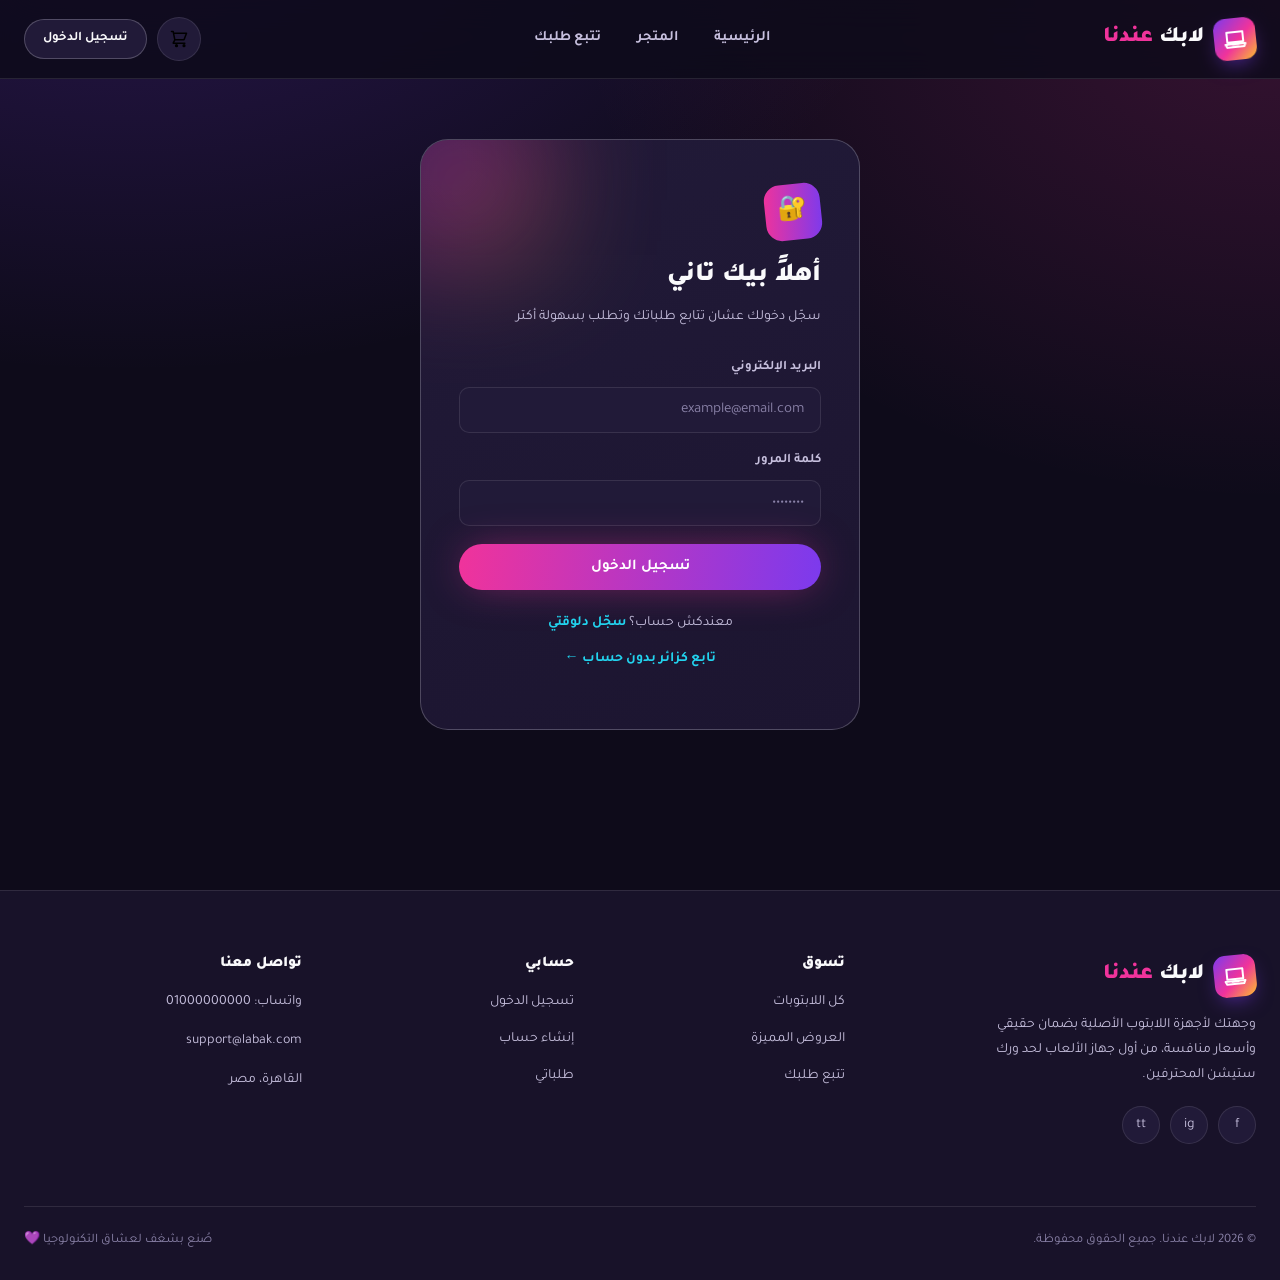
<file: labak/frontend/admin/index.html>
<!DOCTYPE html>
<html lang="ar" dir="rtl">
<head>
<meta charset="UTF-8">
<meta name="viewport" content="width=device-width, initial-scale=1.0">
<title>لوحة التحكم — لابك عندنا</title>
<link rel="stylesheet" href="css/admin.css">
</head>
<body data-admin-page="dashboard" data-page-title="نظرة عامة">

<div class="admin-shell">
  <div id="admin-sidebar-root"></div>

  <main class="admin-main">
    <div class="admin-topbar">
      <div style="display:flex;align-items:center;gap:14px">
        <button class="admin-mobile-toggle btn btn-secondary btn-sm" id="admin-mobile-toggle">☰</button>
        <h1 id="admin-topbar-title"></h1>
      </div>
      <span class="text-faint" id="today-date" style="font-size:13px;color:var(--ink-faint)"></span>
    </div>

    <div class="admin-content">
      <div class="kpi-grid" id="kpi-grid">
        <div class="kpi-card"><div class="kpi-icon" style="background:rgba(124,58,237,0.18)">💰</div><div class="kpi-value">—</div><div class="kpi-label">جاري التحميل...</div></div>
        <div class="kpi-card"><div class="kpi-icon" style="background:rgba(240,51,155,0.18)">📦</div><div class="kpi-value">—</div><div class="kpi-label">جاري التحميل...</div></div>
        <div class="kpi-card"><div class="kpi-icon" style="background:rgba(251,192,45,0.18)">⏳</div><div class="kpi-value">—</div><div class="kpi-label">جاري التحميل...</div></div>
        <div class="kpi-card"><div class="kpi-icon" style="background:rgba(34,211,238,0.18)">👥</div><div class="kpi-value">—</div><div class="kpi-label">جاري التحميل...</div></div>
      </div>

      <div class="dashboard-grid">
        <div class="panel">
          <div class="panel-head">
            <h3>اتجاه المبيعات (آخر 14 يوم)</h3>
          </div>
          <div class="bar-chart" id="sales-chart"></div>
        </div>

        <div class="panel">
          <div class="panel-head"><h3>الطلبات حسب الحالة</h3></div>
          <div id="status-donut"></div>
        </div>
      </div>

      <div class="dashboard-grid">
        <div class="panel">
          <div class="panel-head"><h3>الأكثر مبيعاً</h3></div>
          <div class="table-wrap">
            <table class="data-table" id="top-products-table">
              <thead><tr><th>المنتج</th><th>الكمية المباعة</th><th>الإيرادات</th></tr></thead>
              <tbody></tbody>
            </table>
          </div>
        </div>

        <div class="panel">
          <div class="panel-head"><h3>تنبيه المخزون</h3></div>
          <div id="low-stock-list"></div>
        </div>
      </div>
    </div>
  </main>
</div>

<script src="../js/api.js"></script>
<script src="js/admin-shell.js"></script>
<script src="js/dashboard.js"></script>
</body>
</html>
</file>
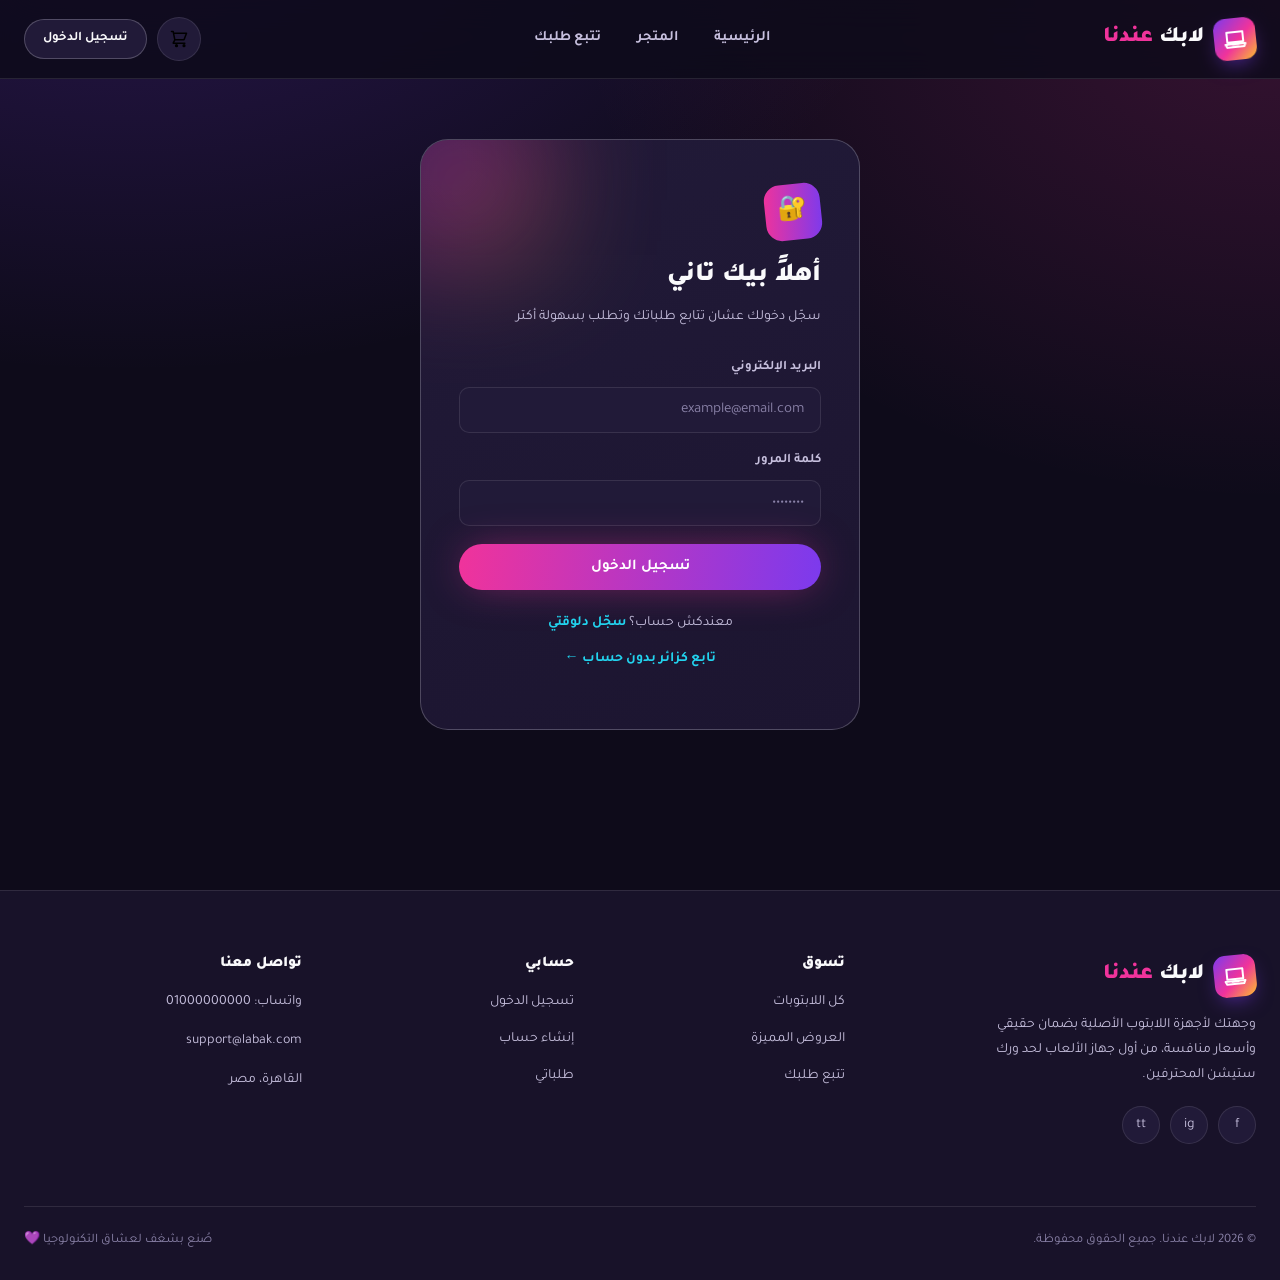
<file: labak/frontend/account.html>
<!DOCTYPE html>
<html lang="ar" dir="rtl">
<head>
<meta charset="UTF-8">
<meta name="viewport" content="width=device-width, initial-scale=1.0">
<title>حسابي — لابك عندنا</title>
<link rel="stylesheet" href="css/tokens.css">
<link rel="stylesheet" href="css/layout.css">
<link rel="stylesheet" href="css/auth.css">
</head>
<body data-page="">

<div id="site-header-root"></div>

<main>
  <div class="container account-layout" id="account-root">
    <aside class="account-sidebar">
      <div class="avatar-lg" id="account-avatar">؟</div>
      <h3 id="account-name" style="font-size:17px;margin-bottom:2px">—</h3>
      <p class="text-faint" id="account-email" style="font-size:13px;margin-bottom:20px">—</p>
      <nav class="account-nav">
        <a href="#" class="active">طلباتي</a>
        <a href="admin/index.html" id="admin-link" class="hidden">لوحة الإدارة</a>
        <a href="#" id="logout-link" class="danger">تسجيل الخروج</a>
      </nav>
    </aside>

    <div>
      <h1 style="font-size:24px;margin-bottom:24px">طلباتي</h1>
      <div id="orders-list">
        <div class="skel" style="height:90px;border-radius:18px;margin-bottom:16px"></div>
        <div class="skel" style="height:90px;border-radius:18px"></div>
      </div>
    </div>
  </div>
</main>

<div id="site-footer-root"></div>

<script src="js/api.js"></script>
<script src="js/cart.js"></script>
<script src="js/toast.js"></script>
<script src="js/layout.js"></script>
<script src="js/account.js"></script>
</body>
</html>
</file>
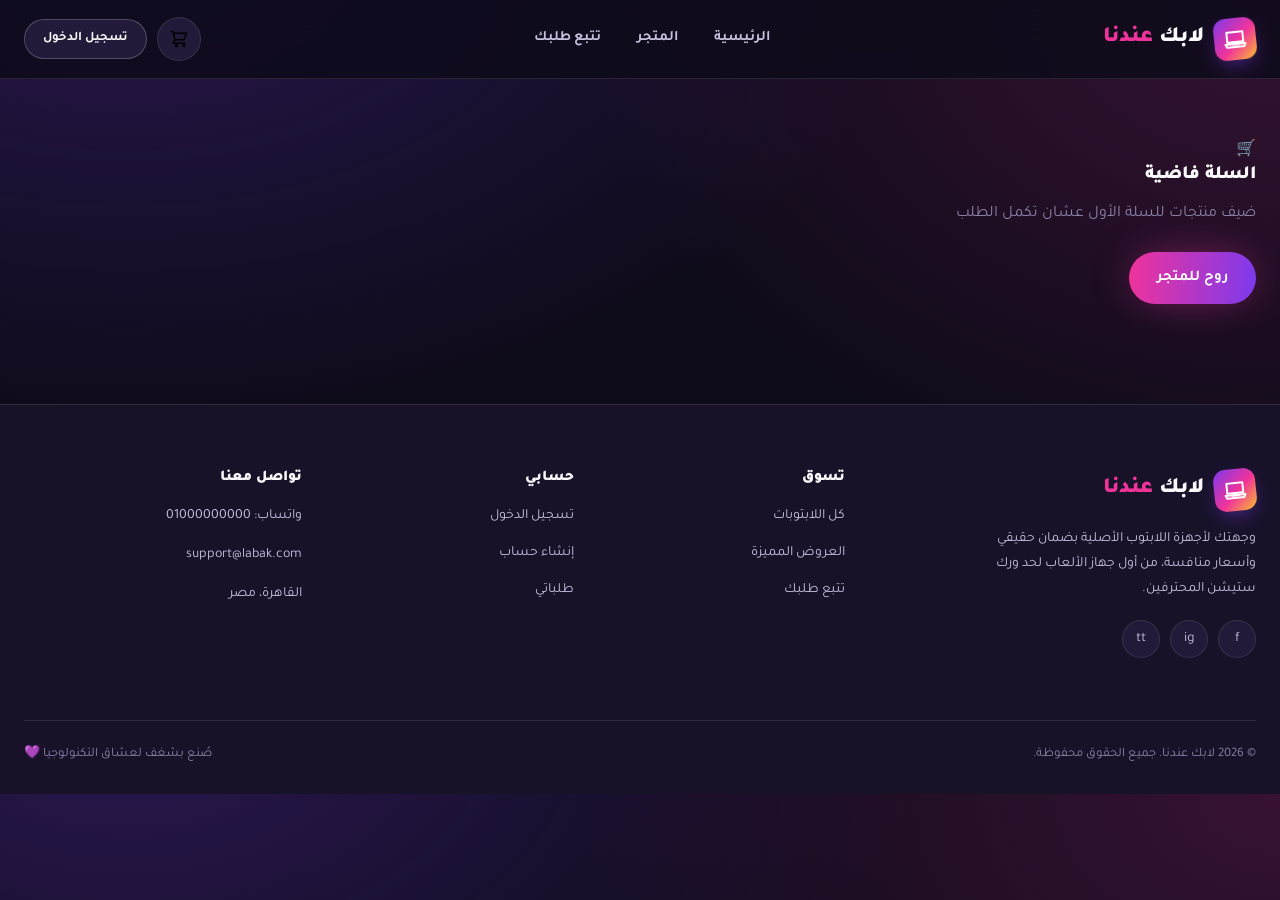
<file: labak/frontend/checkout.html>
<!DOCTYPE html>
<html lang="ar" dir="rtl">
<head>
<meta charset="UTF-8">
<meta name="viewport" content="width=device-width, initial-scale=1.0">
<title>إتمام الطلب — لابك عندنا</title>
<link rel="stylesheet" href="css/tokens.css">
<link rel="stylesheet" href="css/layout.css">
<link rel="stylesheet" href="css/checkout.css">
</head>
<body data-page="">

<div id="site-header-root"></div>

<main>
  <div class="container" id="checkout-root">
    <!-- ===== حالة السلة فيها منتجات ===== -->
    <div id="checkout-active">
      <div style="padding-top:44px">
        <span class="eyebrow">خطوة أخيرة</span>
        <h1 style="font-size:clamp(26px,3.4vw,36px);margin:10px 0 0">إتمام الطلب</h1>
      </div>

      <div class="checkout-layout">
        <div class="checkout-form-card">
          <h2>بيانات التواصل والتوصيل</h2>
          <p class="sub">هنحتاج بياناتك عشان نأكد طلبك ونوصله لحد عندك</p>

          <div class="whatsapp-note">
            <span class="ic">💬</span>
            <span>بعد تأكيد الطلب، هيتفتح واتساب تلقائي عشان نأكد تفاصيل طلبك معاك مباشرة.</span>
          </div>

          <form id="checkout-form" novalidate>
            <div class="field" id="field-customer_name">
              <label for="customer_name">الاسم الكامل</label>
              <input type="text" id="customer_name" required placeholder="مثال: محمد أحمد">
              <div class="field-error"></div>
            </div>

            <div class="form-row-2">
              <div class="field" id="field-phone">
                <label for="phone">رقم الهاتف</label>
                <input type="tel" id="phone" required placeholder="01XXXXXXXXX">
                <div class="field-error"></div>
              </div>
              <div class="field" id="field-whatsapp">
                <label for="whatsapp">رقم الواتساب</label>
                <input type="tel" id="whatsapp" required placeholder="01XXXXXXXXX">
                <div class="field-error"></div>
              </div>
            </div>
            <label style="display:flex;align-items:center;gap:8px;font-size:13px;color:var(--ink-dim);margin:-10px 0 18px;cursor:pointer">
              <input type="checkbox" id="same-as-phone" style="width:auto"> نفس رقم الهاتف
            </label>

            <div class="field" id="field-city">
              <label for="city">المدينة / المحافظة</label>
              <input type="text" id="city" required placeholder="مثال: القاهرة">
              <div class="field-error"></div>
            </div>

            <div class="field" id="field-address">
              <label for="address">العنوان بالتفصيل</label>
              <textarea id="address" rows="3" required placeholder="اسم الشارع، رقم العمارة، علامة مميزة..."></textarea>
              <div class="field-error"></div>
            </div>

            <div class="field">
              <label for="notes">ملاحظات إضافية (اختياري)</label>
              <textarea id="notes" rows="2" placeholder="أي تفاصيل تحب تضيفها..."></textarea>
            </div>

            <button type="submit" class="btn btn-primary btn-block" id="checkout-submit-btn">
              تأكيد الطلب والتواصل عبر واتساب
            </button>
          </form>
        </div>

        <div class="summary-card">
          <h3>ملخص طلبك</h3>
          <div id="summary-items"></div>
          <div class="summary-totals">
            <div class="summary-row"><span>عدد القطع</span><span id="summary-count" class="font-num"></span></div>
            <div class="summary-row grand"><span>الإجمالي</span><span id="summary-total" class="price"></span></div>
          </div>
        </div>
      </div>
    </div>

    <!-- ===== حالة السلة فاضية ===== -->
    <div class="empty-state hidden" id="checkout-empty" style="margin:60px 0">
      <div class="icon">🛒</div>
      <h3 style="margin-bottom:8px">السلة فاضية</h3>
      <p class="text-faint" style="margin-bottom:24px">ضيف منتجات للسلة الأول عشان تكمل الطلب</p>
      <a href="shop.html" class="btn btn-primary">روح للمتجر</a>
    </div>

    <!-- ===== حالة نجاح الطلب ===== -->
    <div class="order-success hidden" id="checkout-success">
      <div class="check-circle">✓</div>
      <h1>تم تسجيل طلبك بنجاح!</h1>
      <p class="text-dim">احتفظ برقم طلبك عشان تقدر تتابع حالته في أي وقت</p>
      <div class="order-num-display font-num" id="success-order-num"></div>
      <div class="order-success-actions">
        <a href="#" id="success-whatsapp-link" target="_blank" rel="noopener" class="btn btn-amber">تواصل واتساب الآن</a>
        <a href="shop.html" class="btn btn-secondary">متابعة التسوق</a>
      </div>
    </div>
  </div>
</main>

<div id="site-footer-root"></div>

<script src="js/api.js"></script>
<script src="js/cart.js"></script>
<script src="js/toast.js"></script>
<script src="js/layout.js"></script>
<script src="js/checkout.js"></script>
</body>
</html>
</file>
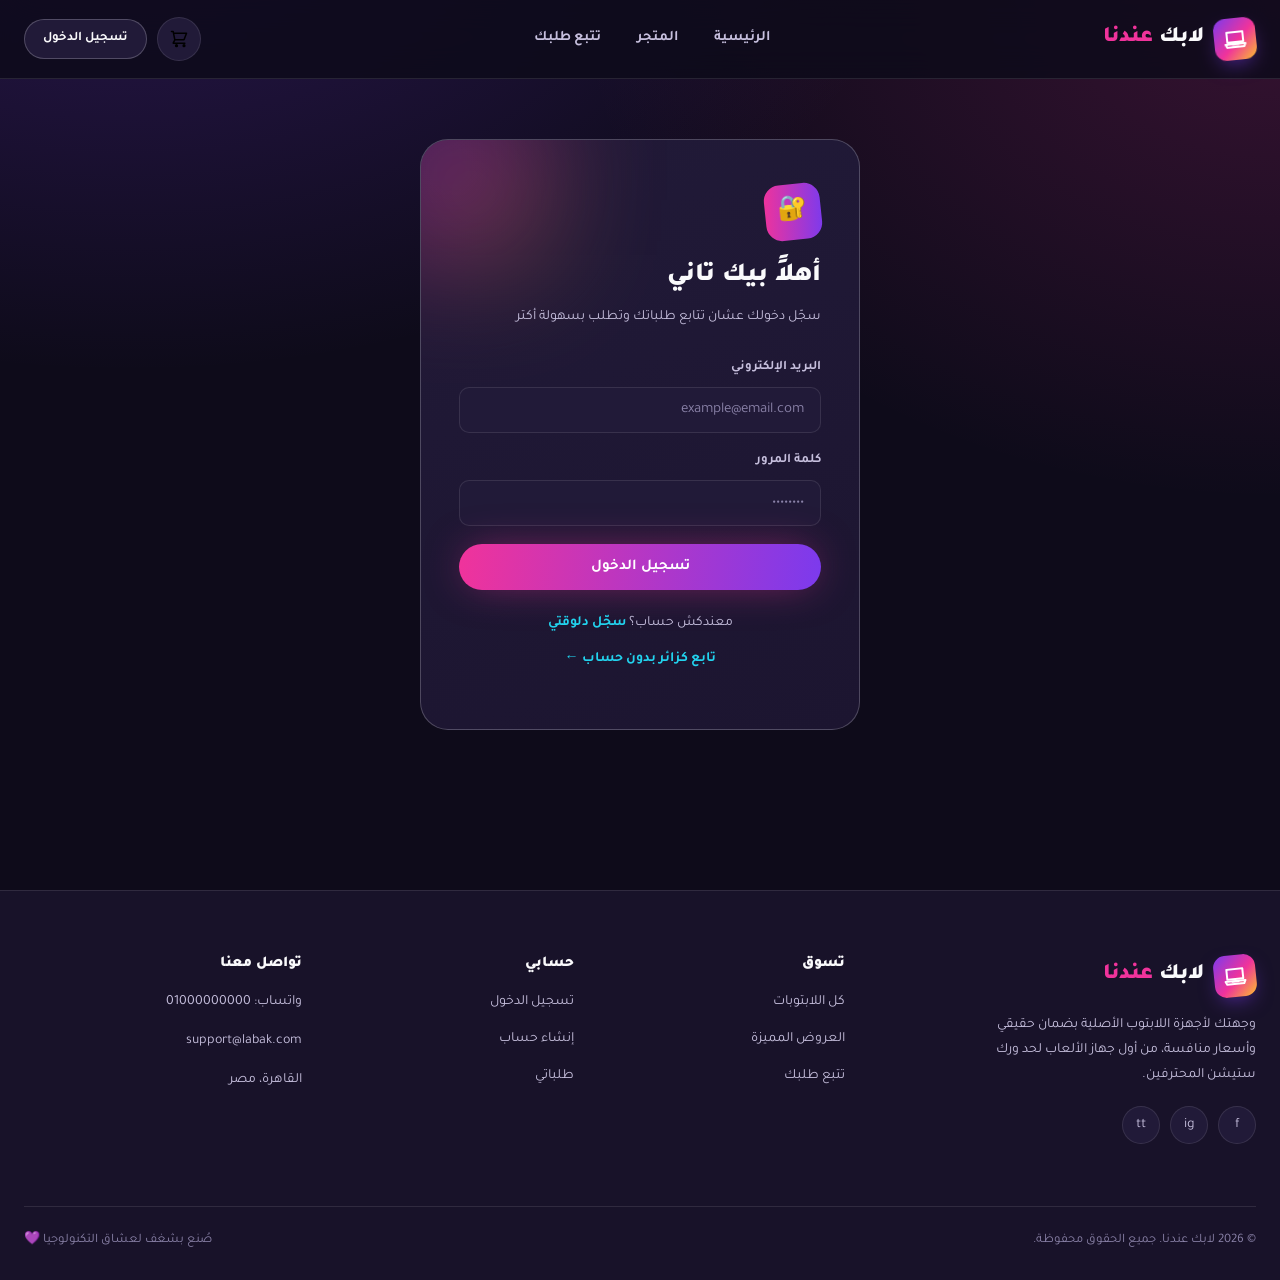
<file: labak/frontend/login.html>
<!DOCTYPE html>
<html lang="ar" dir="rtl">
<head>
<meta charset="UTF-8">
<meta name="viewport" content="width=device-width, initial-scale=1.0">
<title>تسجيل الدخول — لابك عندنا</title>
<link rel="stylesheet" href="css/tokens.css">
<link rel="stylesheet" href="css/layout.css">
<link rel="stylesheet" href="css/auth.css">
</head>
<body data-page="">

<div id="site-header-root"></div>

<main class="auth-wrap">
  <div class="auth-card">
    <div class="auth-icon">🔐</div>
    <h1>أهلاً بيك تاني</h1>
    <p class="sub">سجّل دخولك عشان تتابع طلباتك وتطلب بسهولة أكتر</p>

    <div class="auth-error-box" id="auth-error"></div>

    <form id="login-form" novalidate>
      <div class="field" id="field-email">
        <label for="email">البريد الإلكتروني</label>
        <input type="email" id="email" name="email" placeholder="example@email.com" required autocomplete="email">
        <div class="field-error"></div>
      </div>
      <div class="field" id="field-password">
        <label for="password">كلمة المرور</label>
        <input type="password" id="password" name="password" placeholder="••••••••" required autocomplete="current-password">
        <div class="field-error"></div>
      </div>
      <button type="submit" class="btn btn-primary btn-block" id="login-submit-btn">تسجيل الدخول</button>
    </form>

    <p class="auth-footer-link">معندكش حساب؟ <a href="register.html">سجّل دلوقتي</a></p>
    <p class="auth-footer-link" style="margin-top:6px"><a href="checkout.html">تابع كزائر بدون حساب ←</a></p>
  </div>
</main>

<div id="site-footer-root"></div>

<script src="js/api.js"></script>
<script src="js/cart.js"></script>
<script src="js/toast.js"></script>
<script src="js/layout.js"></script>
<script src="js/auth-pages.js"></script>
</body>
</html>
</file>
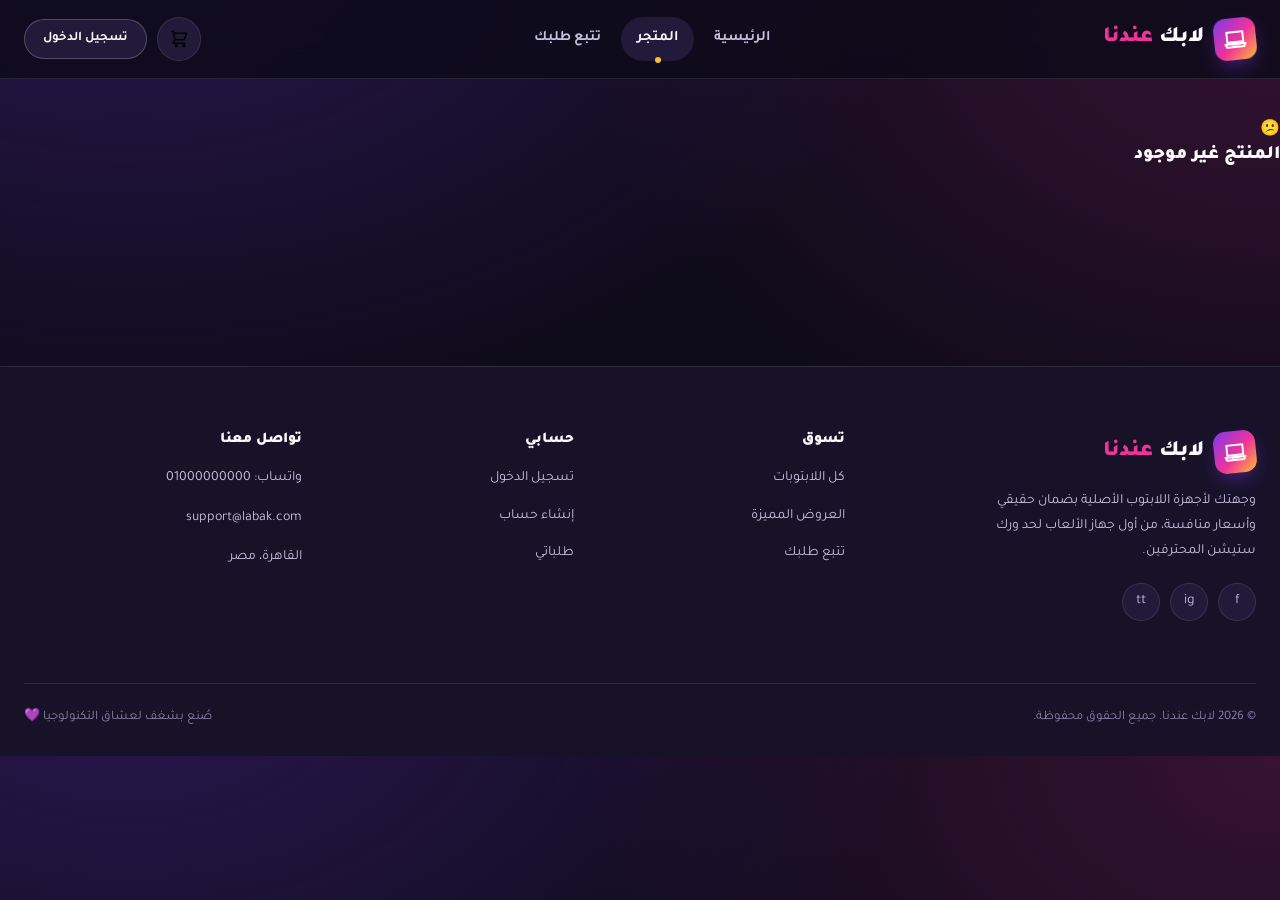
<file: labak/frontend/product.html>
<!DOCTYPE html>
<html lang="ar" dir="rtl">
<head>
<meta charset="UTF-8">
<meta name="viewport" content="width=device-width, initial-scale=1.0">
<title>تفاصيل المنتج — لابك عندنا</title>
<link rel="stylesheet" href="css/tokens.css">
<link rel="stylesheet" href="css/layout.css">
<link rel="stylesheet" href="css/home.css">
<link rel="stylesheet" href="css/product-detail.css">
</head>
<body data-page="shop">

<div id="site-header-root"></div>

<main>
  <div class="container product-detail" id="product-detail-root">
    <div class="breadcrumb">
      <a href="index.html">الرئيسية</a> / <a href="shop.html">المتجر</a> / <span id="breadcrumb-name">جاري التحميل...</span>
    </div>
    <div class="detail-grid">
      <div class="skel" style="aspect-ratio:1/1;border-radius:28px"></div>
      <div>
        <div class="skel" style="height:20px;width:120px;margin-bottom:14px"></div>
        <div class="skel" style="height:40px;width:80%;margin-bottom:20px"></div>
        <div class="skel" style="height:60px;width:50%;margin-bottom:20px"></div>
      </div>
    </div>
  </div>

  <div class="container related-section hidden" id="related-section">
    <div class="section-head">
      <div>
        <span class="eyebrow">قد يعجبك أيضاً</span>
        <h2 class="section-title">منتجات مشابهة</h2>
      </div>
    </div>
    <div class="product-grid" id="related-grid"></div>
  </div>
</main>

<div id="site-footer-root"></div>

<script src="js/api.js"></script>
<script src="js/cart.js"></script>
<script src="js/toast.js"></script>
<script src="js/layout.js"></script>
<script src="js/product-card.js"></script>
<script src="js/product-detail.js"></script>
</body>
</html>
</file>
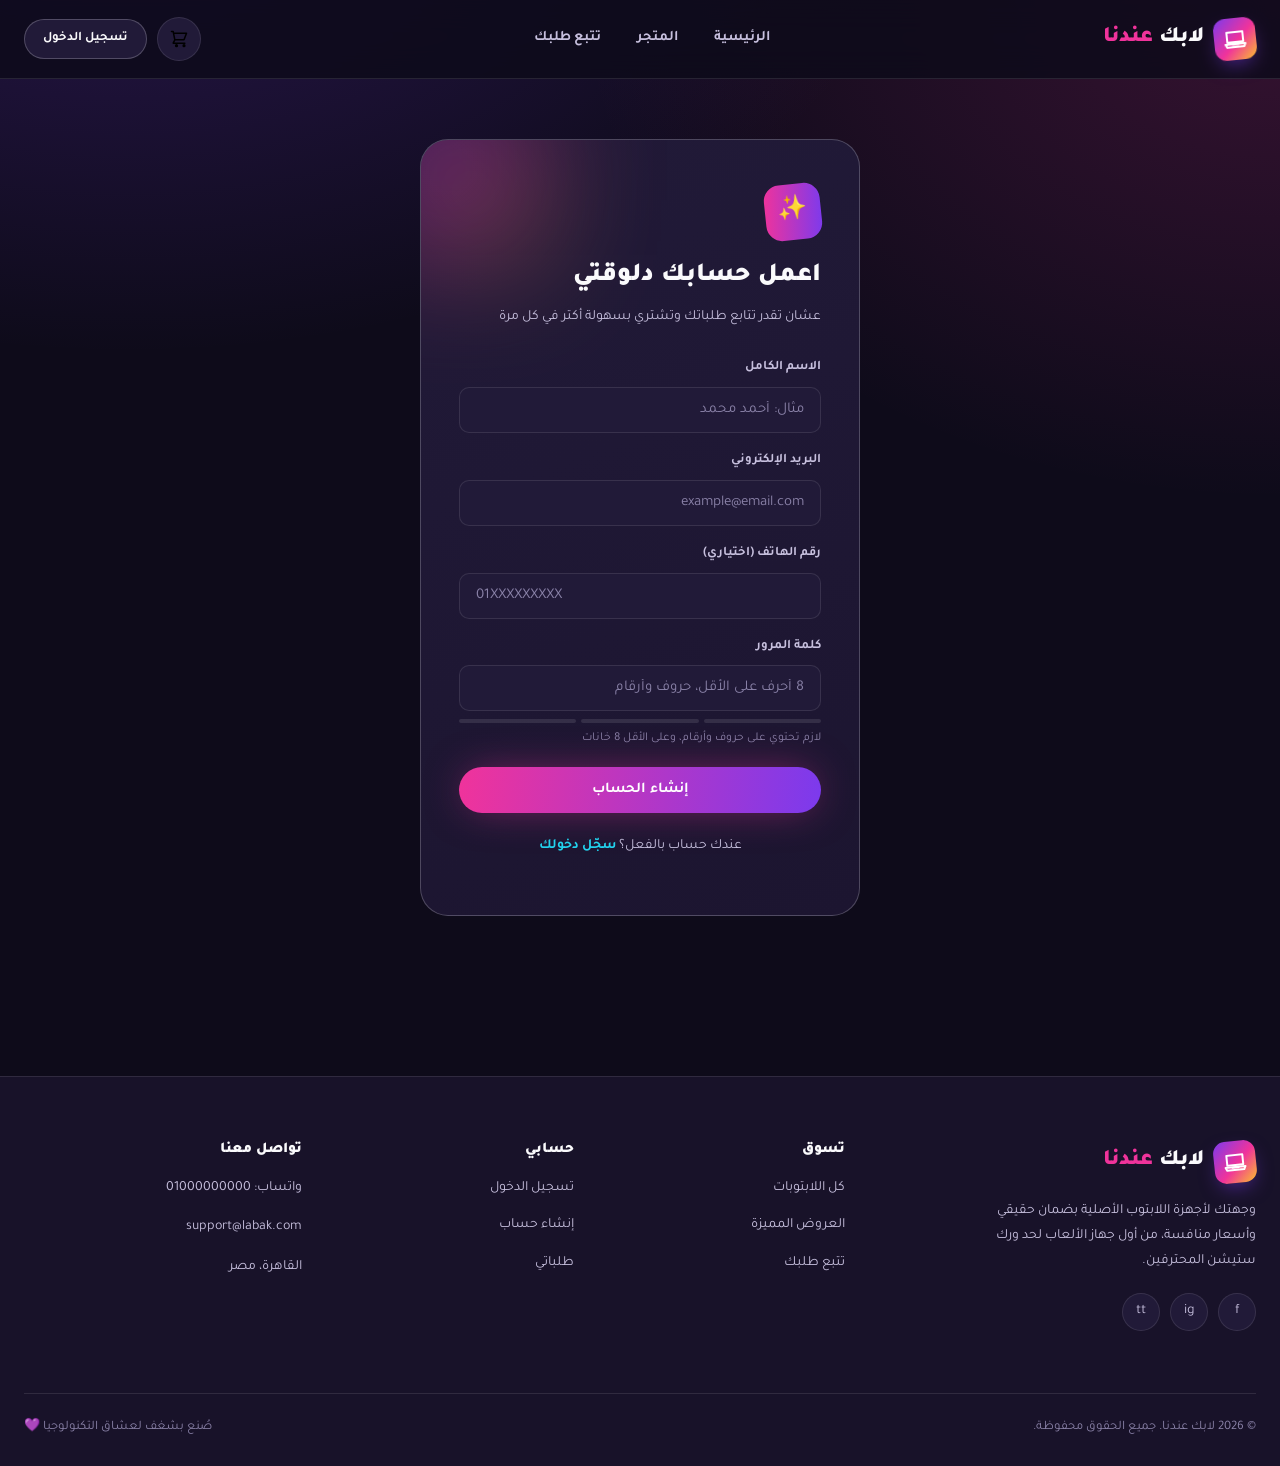
<file: labak/frontend/register.html>
<!DOCTYPE html>
<html lang="ar" dir="rtl">
<head>
<meta charset="UTF-8">
<meta name="viewport" content="width=device-width, initial-scale=1.0">
<title>إنشاء حساب — لابك عندنا</title>
<link rel="stylesheet" href="css/tokens.css">
<link rel="stylesheet" href="css/layout.css">
<link rel="stylesheet" href="css/auth.css">
</head>
<body data-page="">

<div id="site-header-root"></div>

<main class="auth-wrap">
  <div class="auth-card">
    <div class="auth-icon">✨</div>
    <h1>اعمل حسابك دلوقتي</h1>
    <p class="sub">عشان تقدر تتابع طلباتك وتشتري بسهولة أكتر في كل مرة</p>

    <div class="auth-error-box" id="auth-error"></div>

    <form id="register-form" novalidate>
      <div class="field" id="field-full_name">
        <label for="full_name">الاسم الكامل</label>
        <input type="text" id="full_name" name="full_name" placeholder="مثال: أحمد محمد" required autocomplete="name">
        <div class="field-error"></div>
      </div>
      <div class="field" id="field-email">
        <label for="email">البريد الإلكتروني</label>
        <input type="email" id="email" name="email" placeholder="example@email.com" required autocomplete="email">
        <div class="field-error"></div>
      </div>
      <div class="field" id="field-phone">
        <label for="phone">رقم الهاتف (اختياري)</label>
        <input type="tel" id="phone" name="phone" placeholder="01XXXXXXXXX" autocomplete="tel">
        <div class="field-error"></div>
      </div>
      <div class="field" id="field-password">
        <label for="password">كلمة المرور</label>
        <input type="password" id="password" name="password" placeholder="8 أحرف على الأقل، حروف وأرقام" required autocomplete="new-password">
        <div class="password-strength" id="password-strength">
          <div></div><div></div><div></div>
        </div>
        <div class="field-error"></div>
        <div class="field-hint">لازم تحتوي على حروف وأرقام، وعلى الأقل 8 خانات</div>
      </div>
      <button type="submit" class="btn btn-primary btn-block" id="register-submit-btn">إنشاء الحساب</button>
    </form>

    <p class="auth-footer-link">عندك حساب بالفعل؟ <a href="login.html">سجّل دخولك</a></p>
  </div>
</main>

<div id="site-footer-root"></div>

<script src="js/api.js"></script>
<script src="js/cart.js"></script>
<script src="js/toast.js"></script>
<script src="js/layout.js"></script>
<script src="js/auth-pages.js"></script>
</body>
</html>
</file>
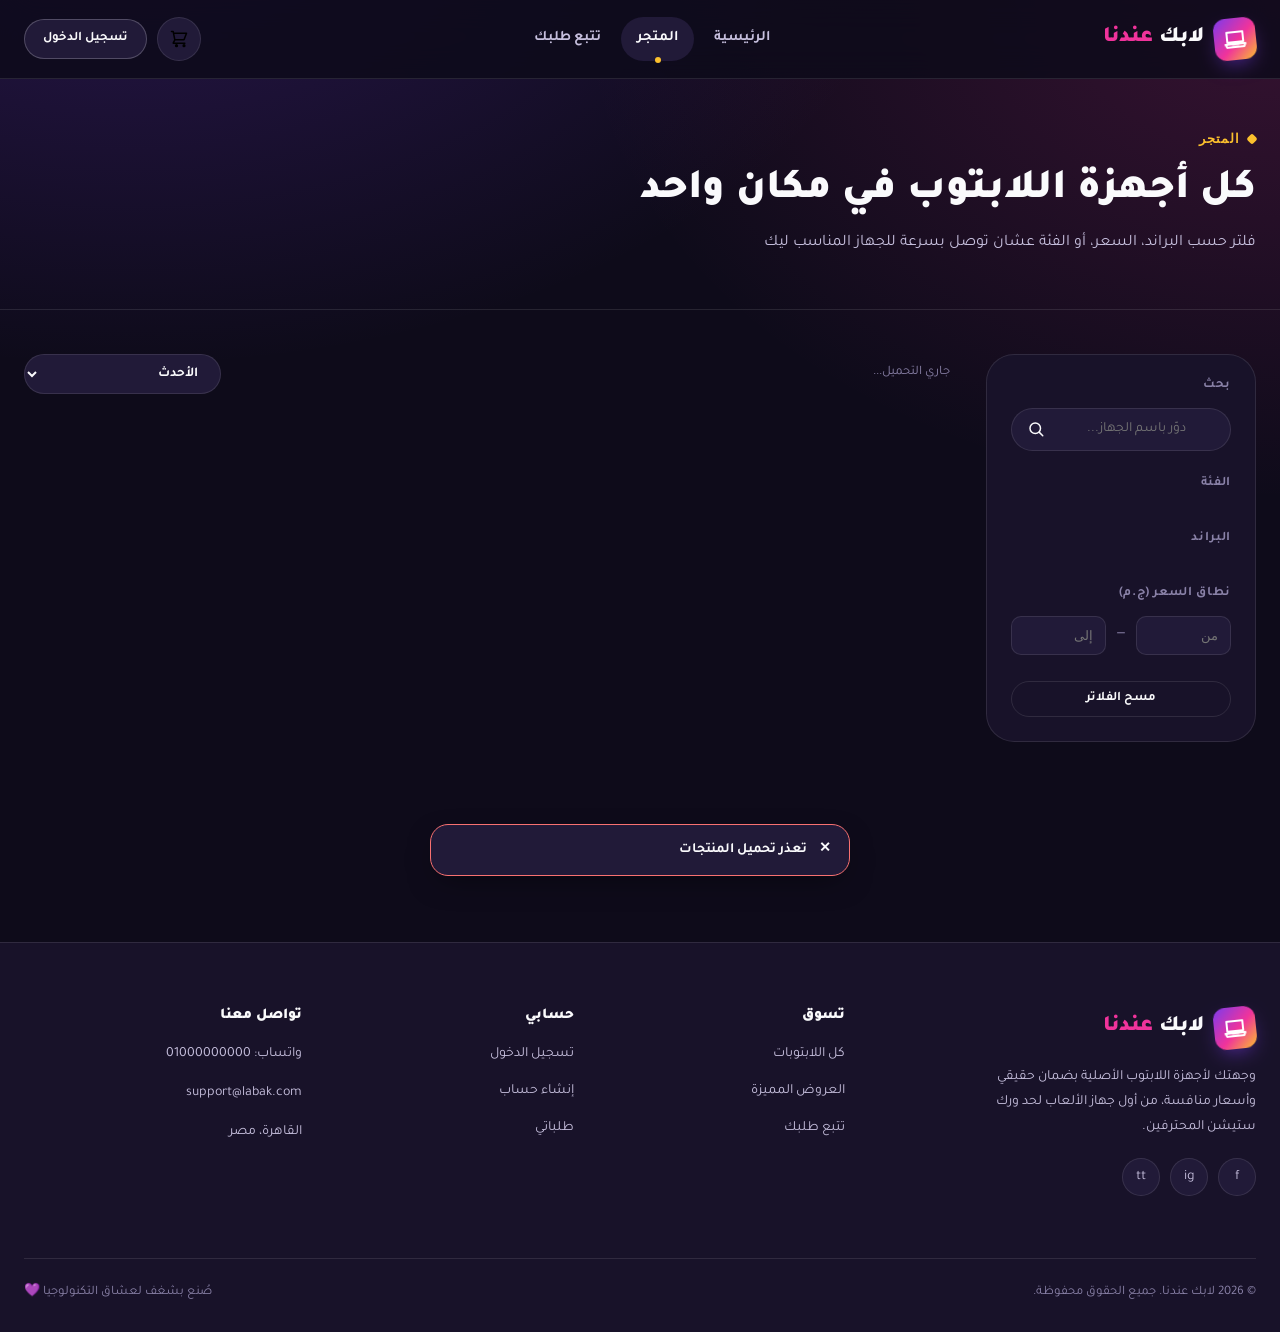
<file: labak/frontend/shop.html>
<!DOCTYPE html>
<html lang="ar" dir="rtl">
<head>
<meta charset="UTF-8">
<meta name="viewport" content="width=device-width, initial-scale=1.0">
<title>المتجر — لابك عندنا</title>
<link rel="stylesheet" href="css/tokens.css">
<link rel="stylesheet" href="css/layout.css">
<link rel="stylesheet" href="css/shop.css">
</head>
<body data-page="shop">

<div id="site-header-root"></div>

<main>
  <div class="shop-header">
    <div class="container">
      <span class="eyebrow">المتجر</span>
      <h1>كل أجهزة اللابتوب في مكان واحد</h1>
      <p class="text-dim">فلتر حسب البراند، السعر، أو الفئة عشان توصل بسرعة للجهاز المناسب ليك</p>
    </div>
  </div>

  <div class="container">
    <div class="shop-layout">
      <!-- Filters -->
      <aside class="filters-panel">
        <div class="filter-group">
          <h4>بحث</h4>
          <div class="search-box" style="max-width:none">
            <input type="text" id="search-input" placeholder="دوّر باسم الجهاز...">
            <svg viewBox="0 0 24 24" fill="none"><circle cx="11" cy="11" r="7" stroke="currentColor" stroke-width="2"/><path d="M21 21L16.5 16.5" stroke="currentColor" stroke-width="2" stroke-linecap="round"/></svg>
          </div>
        </div>

        <div class="filter-group">
          <h4>الفئة</h4>
          <div class="filter-chip-list" id="category-filters"></div>
        </div>

        <div class="filter-group">
          <h4>البراند</h4>
          <div class="filter-chip-list" id="brand-filters"></div>
        </div>

        <div class="filter-group">
          <h4>نطاق السعر (ج.م)</h4>
          <div class="price-inputs">
            <input type="number" id="min-price" placeholder="من" min="0">
            <span class="text-faint">—</span>
            <input type="number" id="max-price" placeholder="إلى" min="0">
          </div>
        </div>

        <button class="btn btn-ghost btn-block btn-sm" id="clear-filters-btn">مسح الفلاتر</button>
      </aside>

      <!-- Results -->
      <div>
        <div class="toolbar">
          <span class="results-count" id="results-count" style="margin:0">جاري التحميل...</span>
          <select class="sort-select" id="sort-select">
            <option value="newest">الأحدث</option>
            <option value="price_asc">السعر: من الأقل للأعلى</option>
            <option value="price_desc">السعر: من الأعلى للأقل</option>
            <option value="rating">الأعلى تقييماً</option>
          </select>
        </div>

        <div class="product-grid" id="shop-grid">
          <div class="skel skeleton-card"></div>
          <div class="skel skeleton-card"></div>
          <div class="skel skeleton-card"></div>
          <div class="skel skeleton-card"></div>
        </div>

        <div class="empty-state hidden" id="empty-state">
          <div class="icon">🔍</div>
          <h3 style="margin-bottom:8px">مفيش نتائج مطابقة</h3>
          <p class="text-faint">جرب تغيير الفلاتر أو امسحها وابدأ من جديد</p>
        </div>
      </div>
    </div>
  </div>
</main>

<div id="site-footer-root"></div>

<script src="js/api.js"></script>
<script src="js/cart.js"></script>
<script src="js/toast.js"></script>
<script src="js/layout.js"></script>
<script src="js/product-card.js"></script>
<script src="js/shop.js"></script>
</body>
</html>
</file>
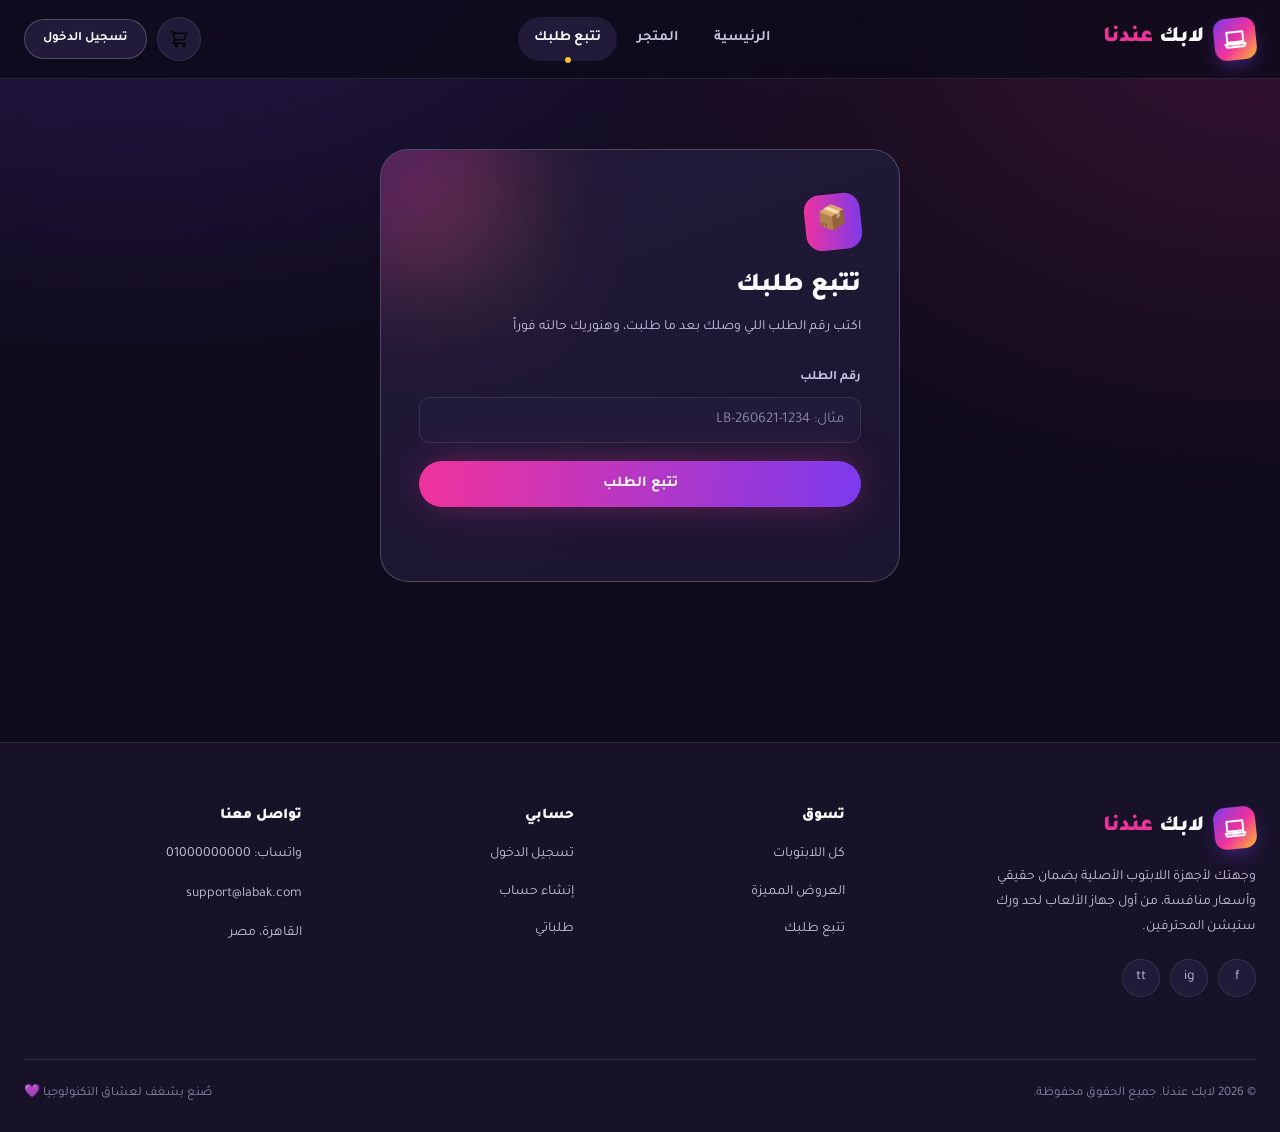
<file: labak/frontend/track-order.html>
<!DOCTYPE html>
<html lang="ar" dir="rtl">
<head>
<meta charset="UTF-8">
<meta name="viewport" content="width=device-width, initial-scale=1.0">
<title>تتبع طلبك — لابك عندنا</title>
<link rel="stylesheet" href="css/tokens.css">
<link rel="stylesheet" href="css/layout.css">
<link rel="stylesheet" href="css/auth.css">
</head>
<body data-page="track">

<div id="site-header-root"></div>

<main class="auth-wrap" style="align-items:flex-start;padding-top:70px">
  <div class="auth-card" style="max-width:520px">
    <div class="auth-icon">📦</div>
    <h1>تتبع طلبك</h1>
    <p class="sub">اكتب رقم الطلب اللي وصلك بعد ما طلبت، وهنوريك حالته فوراً</p>

    <form id="track-form" novalidate>
      <div class="field" id="field-order-number">
        <label for="order-number">رقم الطلب</label>
        <input type="text" id="order-number" placeholder="مثال: LB-260621-1234" required>
        <div class="field-error"></div>
      </div>
      <button type="submit" class="btn btn-primary btn-block" id="track-submit-btn">تتبع الطلب</button>
    </form>

    <div id="track-result" style="margin-top:30px"></div>
  </div>
</main>

<div id="site-footer-root"></div>

<script src="js/api.js"></script>
<script src="js/cart.js"></script>
<script src="js/toast.js"></script>
<script src="js/layout.js"></script>
<script src="js/track-order.js"></script>
</body>
</html>
</file>
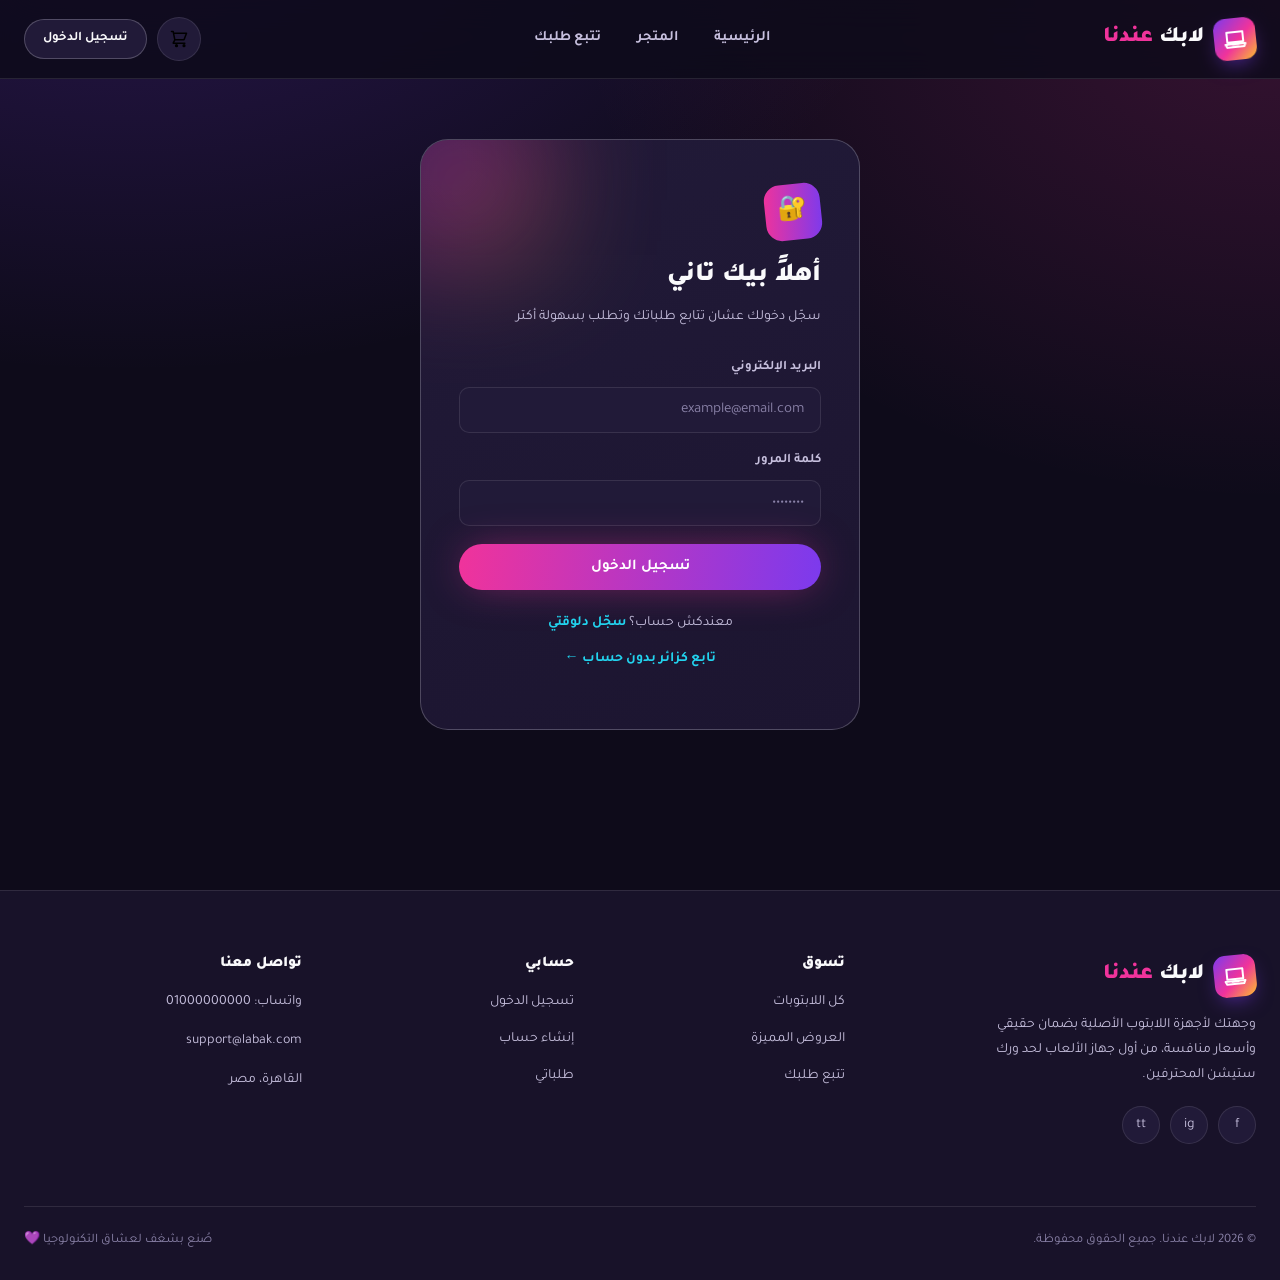
<file: labak/frontend/admin/customers.html>
<!DOCTYPE html>
<html lang="ar" dir="rtl">
<head>
<meta charset="UTF-8">
<meta name="viewport" content="width=device-width, initial-scale=1.0">
<title>العملاء — لابك عندنا</title>
<link rel="stylesheet" href="css/admin.css">
</head>
<body data-admin-page="customers" data-page-title="إدارة العملاء">

<div class="admin-shell">
  <div id="admin-sidebar-root"></div>

  <main class="admin-main">
    <div class="admin-topbar">
      <div style="display:flex;align-items:center;gap:14px">
        <button class="admin-mobile-toggle btn btn-secondary btn-sm" id="admin-mobile-toggle">☰</button>
        <h1 id="admin-topbar-title"></h1>
      </div>
    </div>

    <div class="admin-content">
      <div class="panel">
        <div class="panel-head"><h3>كل العملاء المسجلين</h3></div>
        <div class="table-wrap">
          <table class="data-table">
            <thead><tr><th>الاسم</th><th>البريد الإلكتروني</th><th>الهاتف</th><th>تاريخ التسجيل</th><th>الحالة</th><th>تحكم</th></tr></thead>
            <tbody id="customers-table-body"><tr><td colspan="6" class="empty-mini">جاري التحميل...</td></tr></tbody>
          </table>
        </div>
      </div>
    </div>
  </main>
</div>

<script src="../js/api.js"></script>
<script src="js/admin-shell.js"></script>
<script src="js/customers.js"></script>
</body>
</html>
</file>
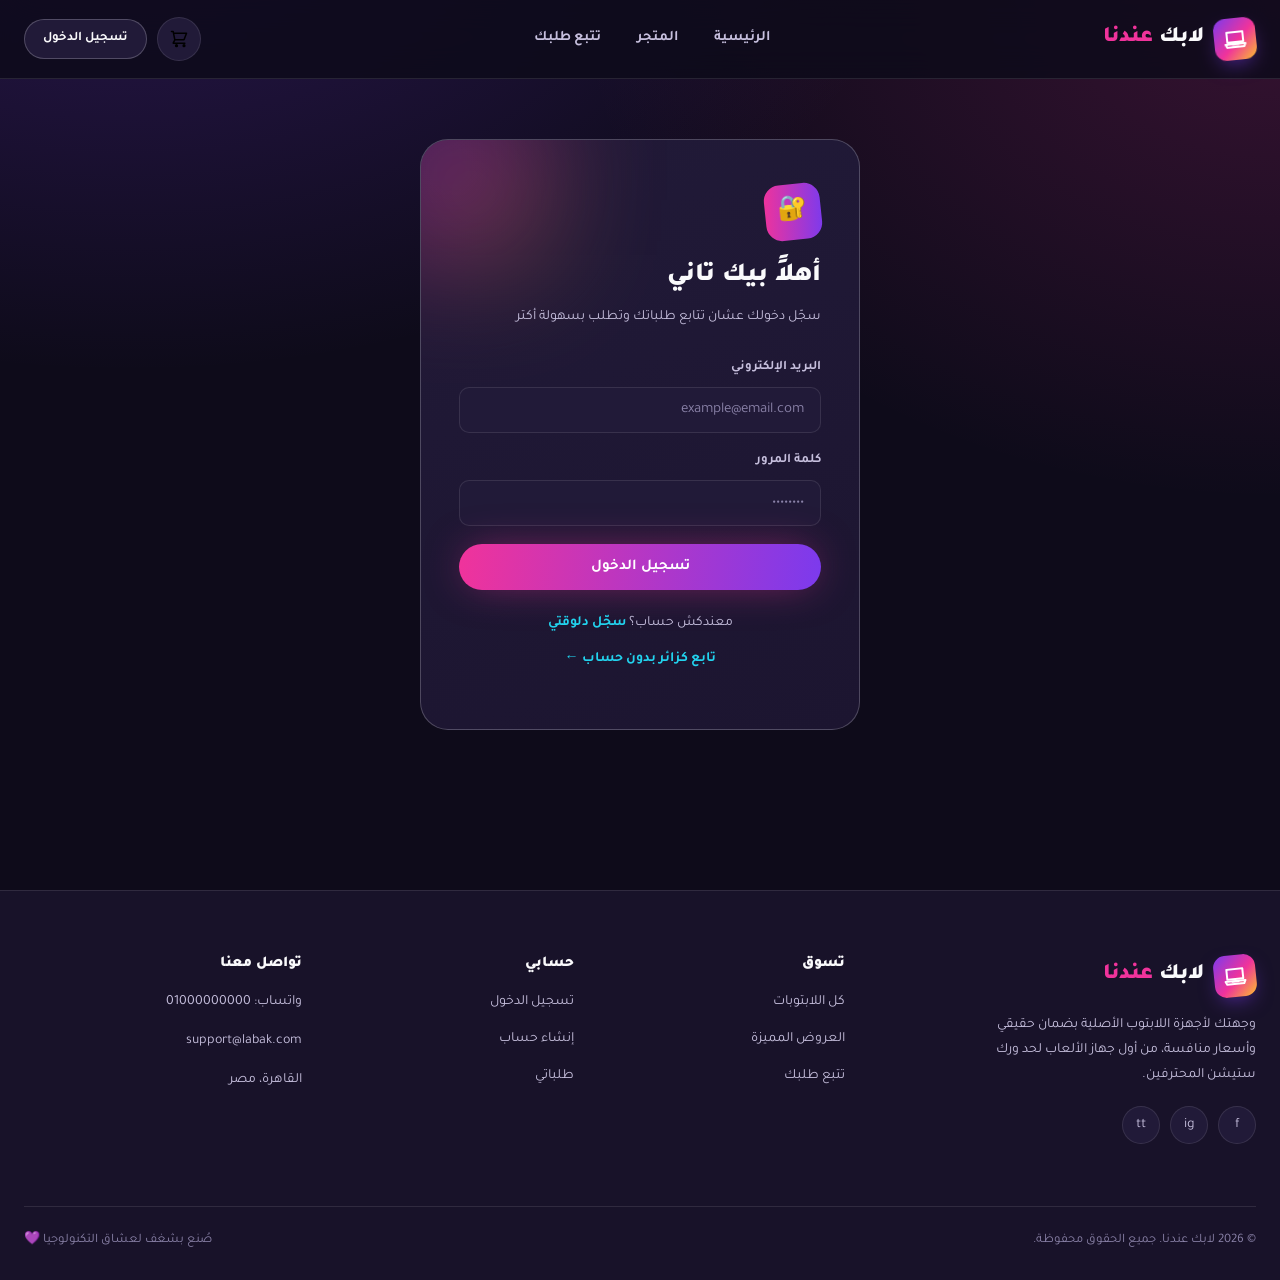
<file: labak/frontend/admin/orders.html>
<!DOCTYPE html>
<html lang="ar" dir="rtl">
<head>
<meta charset="UTF-8">
<meta name="viewport" content="width=device-width, initial-scale=1.0">
<title>إدارة الطلبات — لابك عندنا</title>
<link rel="stylesheet" href="css/admin.css">
</head>
<body data-admin-page="orders" data-page-title="إدارة الطلبات">

<div class="admin-shell">
  <div id="admin-sidebar-root"></div>

  <main class="admin-main">
    <div class="admin-topbar">
      <div style="display:flex;align-items:center;gap:14px">
        <button class="admin-mobile-toggle btn btn-secondary btn-sm" id="admin-mobile-toggle">☰</button>
        <h1 id="admin-topbar-title"></h1>
      </div>
    </div>

    <div class="admin-content">
      <div class="panel">
        <div class="panel-head">
          <h3>كل الطلبات</h3>
          <div style="display:flex;gap:8px;flex-wrap:wrap" id="status-filter-chips"></div>
        </div>
        <div class="table-wrap">
          <table class="data-table">
            <thead>
              <tr>
                <th>رقم الطلب</th><th>العميل</th><th>الهاتف / واتساب</th><th>الإجمالي</th><th>الحالة</th><th>التاريخ</th><th>تحكم</th>
              </tr>
            </thead>
            <tbody id="orders-table-body">
              <tr><td colspan="7" class="empty-mini">جاري التحميل...</td></tr>
            </tbody>
          </table>
        </div>
      </div>
    </div>
  </main>
</div>

<!-- ===== Modal: تفاصيل الطلب ===== -->
<div class="modal-overlay" id="order-detail-modal">
  <div class="modal-box" style="max-width:520px">
    <div class="modal-header">
      <h3 id="order-detail-title">تفاصيل الطلب</h3>
      <button class="modal-close-btn" data-close-modal="order-detail-modal">✕</button>
    </div>
    <div class="modal-body" id="order-detail-body"></div>
    <div class="modal-footer">
      <select id="order-status-select" style="background:var(--bg-surface-2);border:1.5px solid var(--line);border-radius:10px;padding:9px 14px;color:var(--ink);flex:1">
        <option value="pending">في الانتظار</option>
        <option value="confirmed">تم التأكيد</option>
        <option value="processing">جاري التجهيز</option>
        <option value="shipped">تم الشحن</option>
        <option value="delivered">تم التسليم</option>
        <option value="cancelled">ملغي</option>
      </select>
      <button class="btn btn-primary" id="update-order-status-btn">تحديث الحالة</button>
    </div>
  </div>
</div>

<script src="../js/api.js"></script>
<script src="js/admin-shell.js"></script>
<script src="js/orders.js"></script>
</body>
</html>
</file>
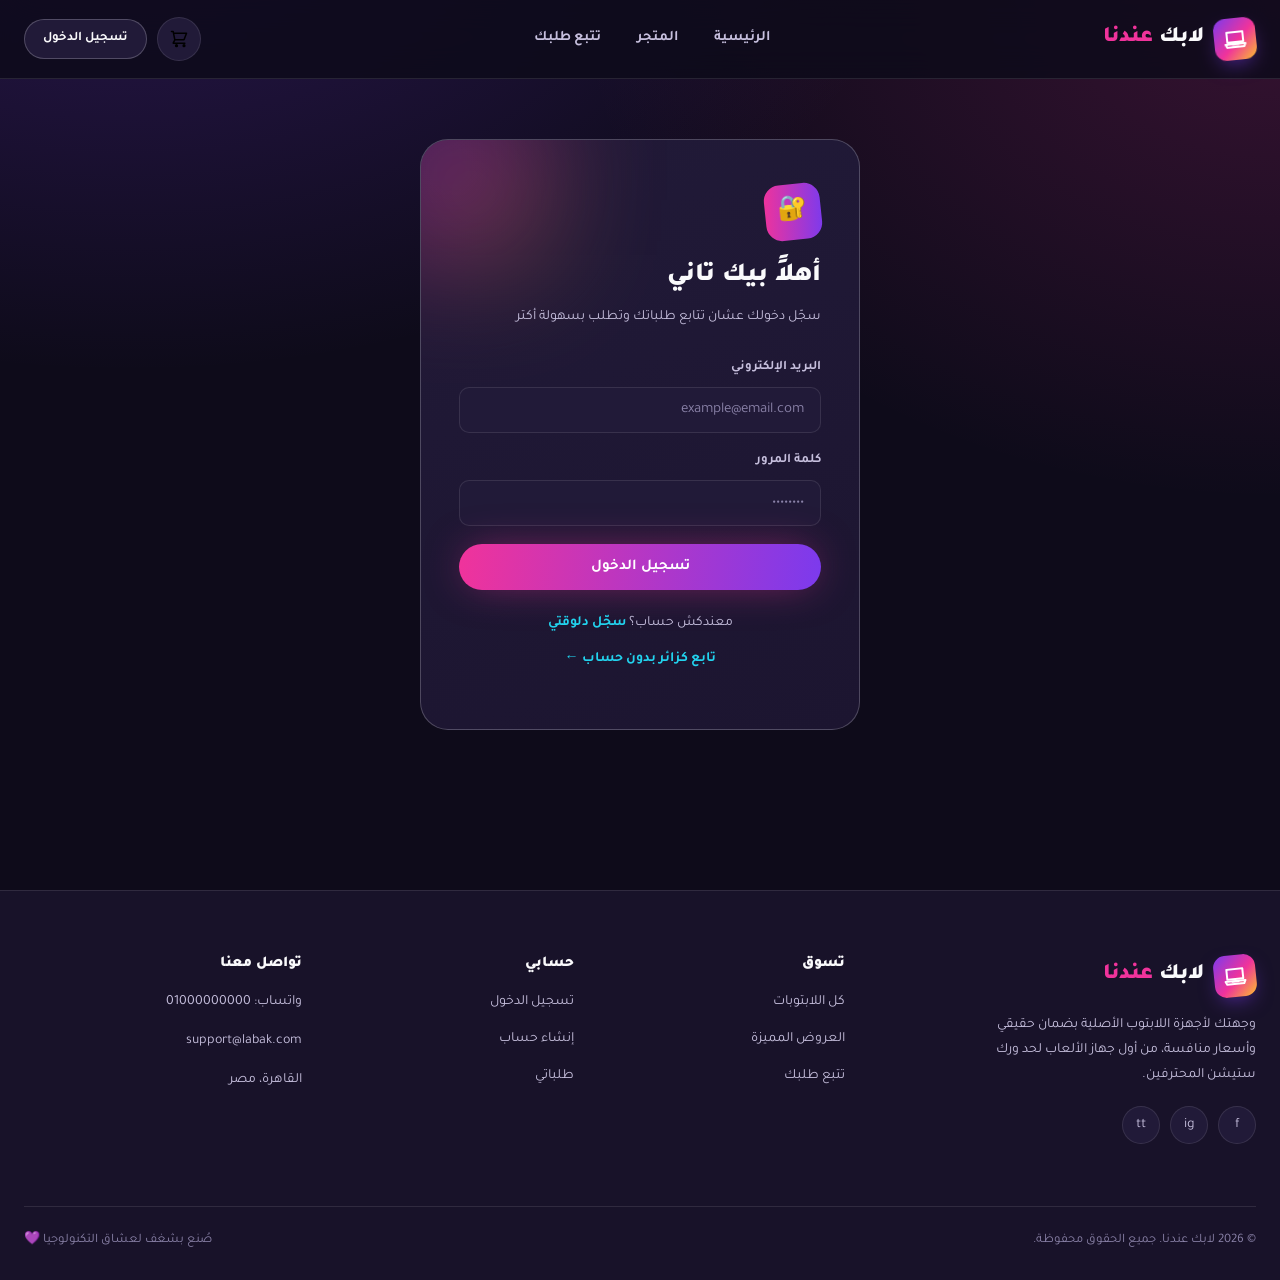
<file: labak/frontend/admin/products.html>
<!DOCTYPE html>
<html lang="ar" dir="rtl">
<head>
<meta charset="UTF-8">
<meta name="viewport" content="width=device-width, initial-scale=1.0">
<title>إدارة المنتجات — لابك عندنا</title>
<link rel="stylesheet" href="css/admin.css">
</head>
<body data-admin-page="products" data-page-title="إدارة المنتجات">

<div class="admin-shell">
  <div id="admin-sidebar-root"></div>

  <main class="admin-main">
    <div class="admin-topbar">
      <div style="display:flex;align-items:center;gap:14px">
        <button class="admin-mobile-toggle btn btn-secondary btn-sm" id="admin-mobile-toggle">☰</button>
        <h1 id="admin-topbar-title"></h1>
      </div>
      <button class="btn btn-primary" id="open-create-product-btn">+ منتج جديد</button>
    </div>

    <div class="admin-content">
      <div class="panel">
        <div class="panel-head">
          <h3>كل المنتجات</h3>
          <div style="display:flex;gap:10px">
            <input type="text" id="product-search" placeholder="بحث..." style="background:var(--bg-surface-2);border:1.5px solid var(--line);border-radius:999px;padding:9px 16px;color:var(--ink);font-size:13.5px;width:220px">
            <button class="btn btn-secondary btn-sm" id="manage-categories-btn">إدارة الفئات</button>
          </div>
        </div>
        <div class="table-wrap">
          <table class="data-table">
            <thead>
              <tr>
                <th>المنتج</th><th>البراند</th><th>السعر</th><th>المخزون</th><th>الحالة</th><th>تحكم</th>
              </tr>
            </thead>
            <tbody id="products-table-body">
              <tr><td colspan="6" class="empty-mini">جاري التحميل...</td></tr>
            </tbody>
          </table>
        </div>
      </div>
    </div>
  </main>
</div>

<!-- ===== Modal: إنشاء/تعديل منتج ===== -->
<div class="modal-overlay" id="product-modal">
  <div class="modal-box">
    <div class="modal-header">
      <h3 id="product-modal-title">منتج جديد</h3>
      <button class="modal-close-btn" data-close-modal="product-modal">✕</button>
    </div>
    <div class="modal-body">
      <form id="product-form">
        <input type="hidden" id="product-id">
        <div class="field-row">
          <div class="field"><label>اسم المنتج</label><input type="text" id="p-name" required></div>
          <div class="field"><label>البراند</label><input type="text" id="p-brand" required></div>
        </div>
        <div class="field"><label>الفئة</label><select id="p-category"></select></div>
        <div class="field"><label>الوصف</label><textarea id="p-description" rows="2"></textarea></div>

        <div class="field-row">
          <div class="field"><label>المعالج CPU</label><input type="text" id="p-cpu"></div>
          <div class="field"><label>كرت الشاشة GPU</label><input type="text" id="p-gpu"></div>
        </div>
        <div class="field-row">
          <div class="field"><label>الرام RAM</label><input type="text" id="p-ram"></div>
          <div class="field"><label>التخزين</label><input type="text" id="p-storage"></div>
        </div>
        <div class="field-row">
          <div class="field"><label>الشاشة</label><input type="text" id="p-screen"></div>
          <div class="field"><label>البطارية</label><input type="text" id="p-battery"></div>
        </div>
        <div class="field-row">
          <div class="field"><label>الوزن</label><input type="text" id="p-weight"></div>
          <div class="field"><label>نظام التشغيل</label><input type="text" id="p-os"></div>
        </div>

        <div class="field-row">
          <div class="field"><label>السعر الأساسي (ج.م)</label><input type="number" id="p-price" required min="1"></div>
          <div class="field"><label>سعر الخصم (اختياري)</label><input type="number" id="p-discount" min="1"></div>
        </div>
        <div class="field"><label>الكمية المتوفرة</label><input type="number" id="p-stock" required min="0"></div>

        <div style="display:flex;gap:20px;margin-top:6px">
          <label class="checkbox-field"><input type="checkbox" id="p-featured"> منتج مميز</label>
          <label class="checkbox-field"><input type="checkbox" id="p-active" checked> منشور</label>
        </div>

        <div class="field" style="margin-top:18px">
          <label>صورة المنتج</label>
          <input type="file" id="p-image" accept="image/jpeg,image/png,image/webp">
          <div id="p-image-preview" style="margin-top:10px"></div>
        </div>
      </form>
    </div>
    <div class="modal-footer">
      <button class="btn btn-ghost" data-close-modal="product-modal">إلغاء</button>
      <button class="btn btn-primary" id="save-product-btn">حفظ المنتج</button>
    </div>
  </div>
</div>

<!-- ===== Modal: الفئات ===== -->
<div class="modal-overlay" id="category-modal">
  <div class="modal-box" style="max-width:420px">
    <div class="modal-header">
      <h3>إدارة الفئات</h3>
      <button class="modal-close-btn" data-close-modal="category-modal">✕</button>
    </div>
    <div class="modal-body">
      <div id="category-list" style="margin-bottom:20px"></div>
      <div class="field" style="display:flex;gap:10px;align-items:flex-end;margin:0">
        <div style="flex:1"><label>اسم فئة جديدة</label><input type="text" id="new-category-name"></div>
        <button class="btn btn-primary btn-sm" id="add-category-btn">إضافة</button>
      </div>
    </div>
  </div>
</div>

<!-- ===== Modal: تأكيد حذف ===== -->
<div class="modal-overlay" id="delete-modal">
  <div class="modal-box" style="max-width:400px">
    <div class="modal-header"><h3>تأكيد الحذف</h3><button class="modal-close-btn" data-close-modal="delete-modal">✕</button></div>
    <div class="modal-body"><p>هل أنت متأكد من حذف هذا المنتج؟ لن يظهر في المتجر بعد الآن.</p></div>
    <div class="modal-footer">
      <button class="btn btn-ghost" data-close-modal="delete-modal">إلغاء</button>
      <button class="btn btn-danger" id="confirm-delete-btn">حذف المنتج</button>
    </div>
  </div>
</div>

<script src="../js/api.js"></script>
<script src="js/admin-shell.js"></script>
<script src="js/products.js"></script>
</body>
</html>
</file>
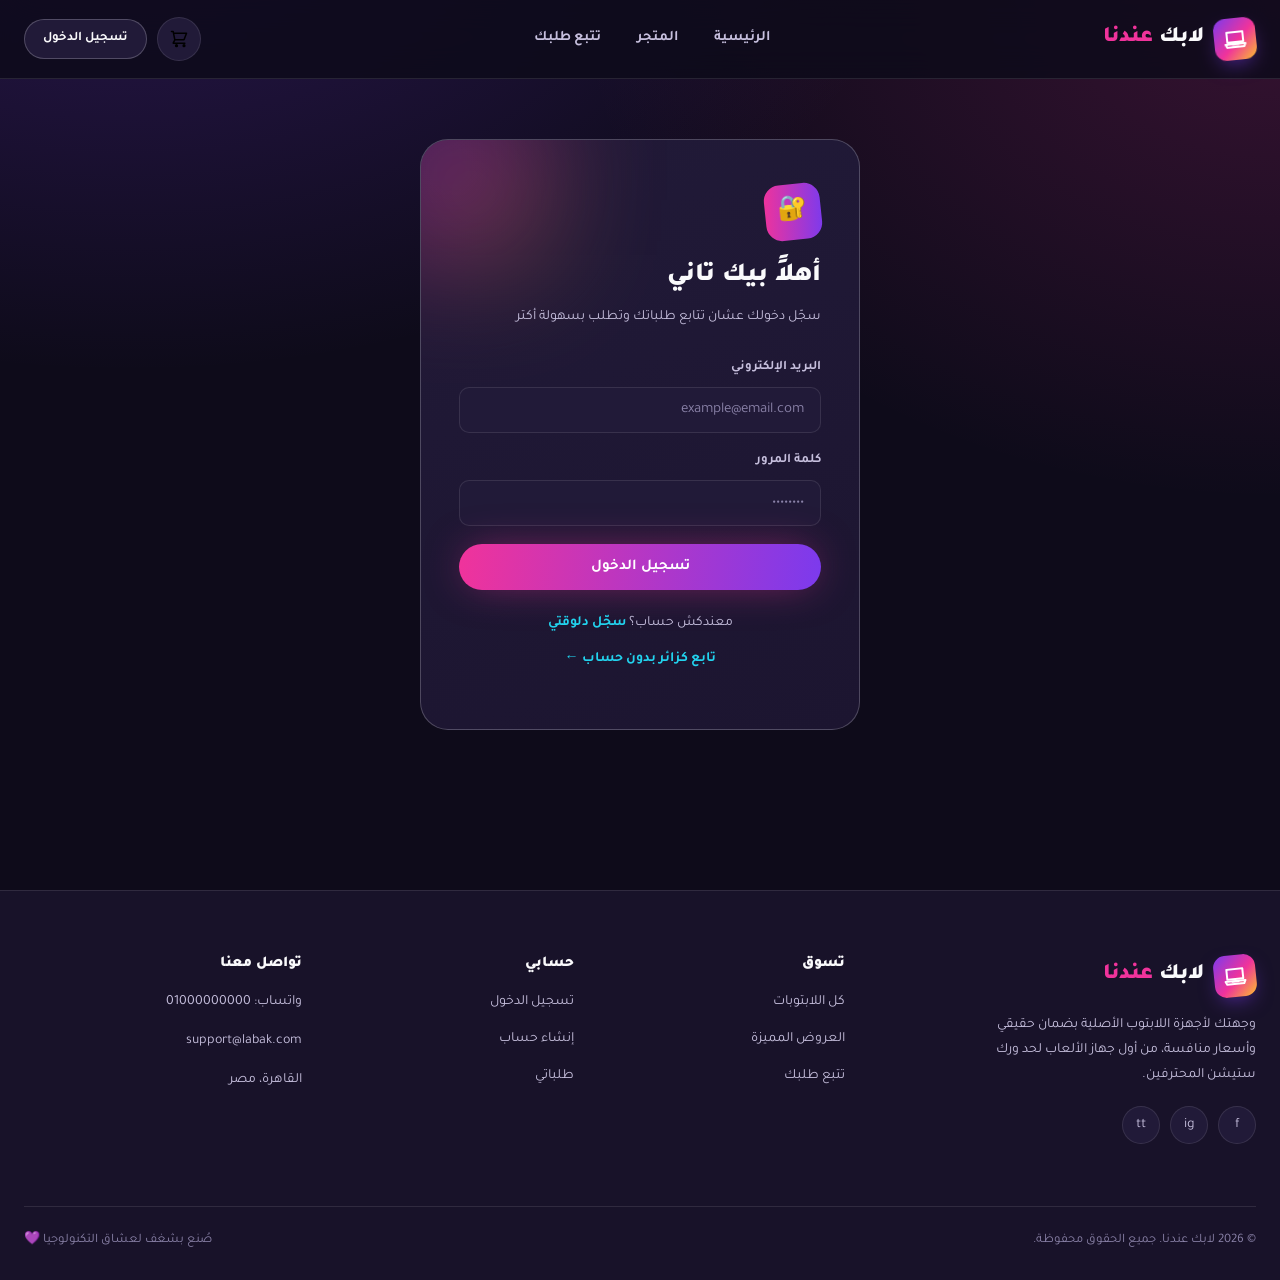
<file: labak/frontend/admin/reports.html>
<!DOCTYPE html>
<html lang="ar" dir="rtl">
<head>
<meta charset="UTF-8">
<meta name="viewport" content="width=device-width, initial-scale=1.0">
<title>التقارير — لابك عندنا</title>
<link rel="stylesheet" href="css/admin.css">
</head>
<body data-admin-page="reports" data-page-title="التقارير والإحصائيات">

<div class="admin-shell">
  <div id="admin-sidebar-root"></div>

  <main class="admin-main">
    <div class="admin-topbar">
      <div style="display:flex;align-items:center;gap:14px">
        <button class="admin-mobile-toggle btn btn-secondary btn-sm" id="admin-mobile-toggle">☰</button>
        <h1 id="admin-topbar-title"></h1>
      </div>
      <div style="display:flex;gap:8px">
        <button class="btn btn-secondary btn-sm" data-range="7">7 أيام</button>
        <button class="btn btn-primary btn-sm" data-range="14">14 يوم</button>
        <button class="btn btn-secondary btn-sm" data-range="30">30 يوم</button>
      </div>
    </div>

    <div class="admin-content">
      <div class="kpi-grid" id="reports-kpi-grid"></div>

      <div class="panel">
        <div class="panel-head"><h3 id="sales-chart-title">اتجاه المبيعات</h3></div>
        <div class="bar-chart" id="reports-sales-chart"></div>
      </div>

      <div class="dashboard-grid">
        <div class="panel">
          <div class="panel-head"><h3>الأكثر مبيعاً (Top 10)</h3></div>
          <div class="table-wrap">
            <table class="data-table">
              <thead><tr><th>#</th><th>المنتج</th><th>الكمية</th><th>الإيرادات</th></tr></thead>
              <tbody id="reports-top-products"></tbody>
            </table>
          </div>
        </div>
        <div class="panel">
          <div class="panel-head"><h3>توزيع المنتجات حسب البراند</h3></div>
          <div id="brand-distribution-chart"></div>
        </div>
      </div>
    </div>
  </main>
</div>

<script src="../js/api.js"></script>
<script src="js/admin-shell.js"></script>
<script src="js/reports.js"></script>
</body>
</html>
</file>
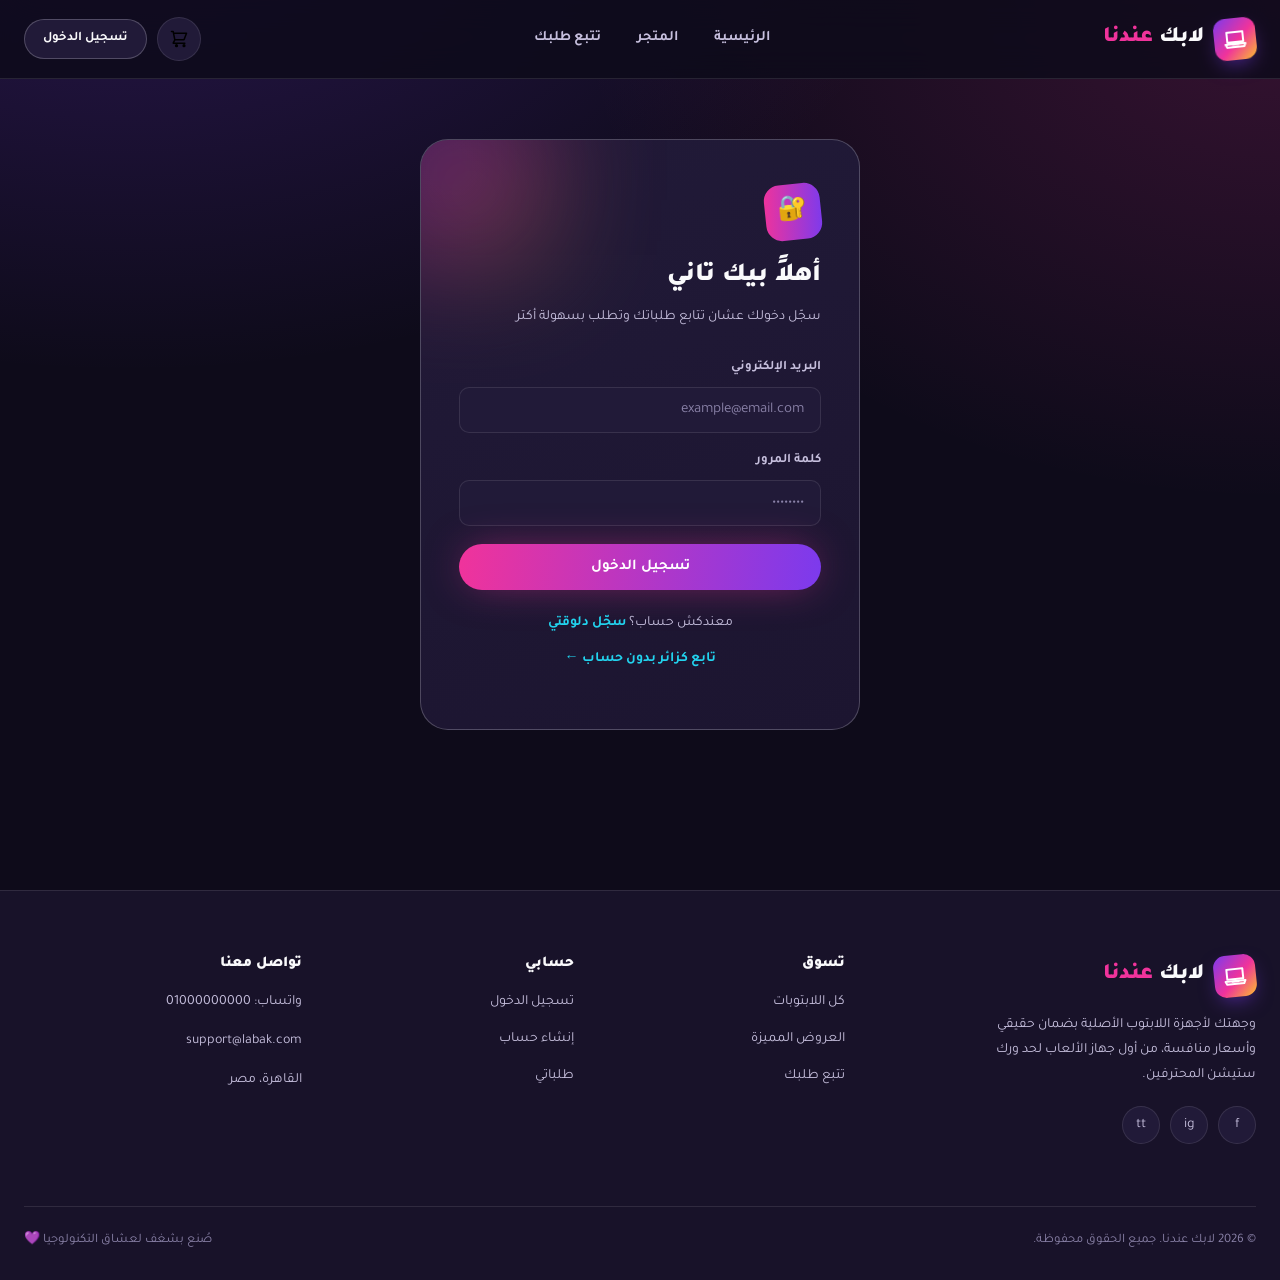
<file: labak/frontend/admin/security.html>
<!DOCTYPE html>
<html lang="ar" dir="rtl">
<head>
<meta charset="UTF-8">
<meta name="viewport" content="width=device-width, initial-scale=1.0">
<title>سجل الأمان — لابك عندنا</title>
<link rel="stylesheet" href="css/admin.css">
</head>
<body data-admin-page="security" data-page-title="سجل الأمان">

<div class="admin-shell">
  <div id="admin-sidebar-root"></div>

  <main class="admin-main">
    <div class="admin-topbar">
      <div style="display:flex;align-items:center;gap:14px">
        <button class="admin-mobile-toggle btn btn-secondary btn-sm" id="admin-mobile-toggle">☰</button>
        <h1 id="admin-topbar-title"></h1>
      </div>
    </div>

    <div class="admin-content">
      <div class="panel" style="background:linear-gradient(95deg, rgba(124,58,237,0.12), rgba(240,51,155,0.08));border-color:rgba(124,58,237,0.3)">
        <div style="display:flex;align-items:center;gap:14px">
          <span style="font-size:28px">🔒</span>
          <div>
            <div style="font-weight:800;margin-bottom:4px">سجل الأحداث الأمنية</div>
            <div style="font-size:13px;color:var(--ink-dim)">يعرض محاولات تسجيل الدخول الناجحة والفاشلة لمساعدتك في رصد أي نشاط مشبوه على المنصة</div>
          </div>
        </div>
      </div>

      <div class="panel">
        <div class="panel-head">
          <h3>سجل النشاط</h3>
          <div style="display:flex;gap:8px">
            <button class="btn btn-primary btn-sm" id="filter-all-btn">الكل</button>
            <button class="btn btn-secondary btn-sm" id="filter-failures-btn">المحاولات الفاشلة فقط</button>
          </div>
        </div>
        <div class="table-wrap">
          <table class="data-table">
            <thead><tr><th>الحدث</th><th>البريد الإلكتروني</th><th>IP</th><th>الحالة</th><th>التاريخ والوقت</th></tr></thead>
            <tbody id="security-table-body"><tr><td colspan="5" class="empty-mini">جاري التحميل...</td></tr></tbody>
          </table>
        </div>
      </div>
    </div>
  </main>
</div>

<script src="../js/api.js"></script>
<script src="js/admin-shell.js"></script>
<script src="js/security.js"></script>
</body>
</html>
</file>
<file: labak/frontend/admin/css/admin.css>
/* ===================================================
   لوحة تحكم الأدمن — Dashboard layout
=================================================== */
@import url('https://fonts.googleapis.com/css2?family=Tajawal:wght@400;500;700;800;900&family=Space+Grotesk:wght@400;500;600;700&display=swap');

:root {
  --bg-void: #0E0B1A;
  --bg-surface: #181229;
  --bg-surface-2: #211a38;
  --bg-card: #1C1530;
  --violet: #7C3AED;
  --violet-bright: #9D5CFF;
  --magenta: #F0339B;
  --amber: #FBC02D;
  --cyan: #22D3EE;
  --lime: #A3E635;
  --ink: #FAFAFC;
  --ink-dim: #C7C0DE;
  --ink-faint: #8A82A8;
  --line: rgba(250, 250, 252, 0.1);
  --line-bright: rgba(250, 250, 252, 0.22);
  --grad-hero: linear-gradient(135deg, #7C3AED 0%, #F0339B 55%, #FBC02D 100%);
  --grad-card: linear-gradient(160deg, #211a38 0%, #1C1530 100%);
  --grad-cta: linear-gradient(95deg, #F0339B 0%, #7C3AED 100%);
  --radius-sm: 10px; --radius-md: 16px; --radius-lg: 22px; --radius-pill: 999px;
  --shadow-card: 0 10px 30px -10px rgba(0,0,0,0.5);
  --ease-snap: cubic-bezier(0.16, 1, 0.3, 1);
  --font-display: 'Tajawal', sans-serif;
  --font-mono: 'Space Grotesk', sans-serif;
}

* { box-sizing: border-box; }
body {
  margin: 0;
  background: var(--bg-void);
  color: var(--ink);
  font-family: var(--font-display);
  direction: rtl;
  text-align: right;
}
a { color: inherit; text-decoration: none; }
button { font-family: inherit; cursor: pointer; }
input, select, textarea { font-family: inherit; }
img { max-width: 100%; }
.price, .font-num { font-family: var(--font-mono); direction: ltr; unicode-bidi: isolate; }

::-webkit-scrollbar { width: 9px; height: 9px; }
::-webkit-scrollbar-track { background: var(--bg-void); }
::-webkit-scrollbar-thumb { background: var(--violet); border-radius: 10px; }

a:focus-visible, button:focus-visible, input:focus-visible, select:focus-visible, textarea:focus-visible {
  outline: 3px solid var(--cyan); outline-offset: 2px; border-radius: 6px;
}

/* ---------- App Shell ---------- */
.admin-shell { display: flex; min-height: 100vh; }

.admin-sidebar {
  width: 264px;
  flex-shrink: 0;
  background: var(--bg-surface);
  border-left: 1px solid var(--line);
  display: flex; flex-direction: column;
  position: sticky; top: 0; height: 100vh;
  overflow-y: auto;
}
.admin-logo {
  display: flex; align-items: center; gap: 10px;
  padding: 24px 22px;
  font-weight: 900; font-size: 18px;
  border-bottom: 1px solid var(--line);
}
.admin-logo .mark {
  width: 36px; height: 36px; border-radius: 10px;
  background: var(--grad-hero);
  display: flex; align-items: center; justify-content: center;
  transform: rotate(-6deg);
  font-size: 16px;
}
.admin-nav { padding: 18px 14px; flex: 1; }
.admin-nav-label { font-size: 11px; text-transform: uppercase; letter-spacing: .08em; color: var(--ink-faint); padding: 12px 12px 8px; font-weight: 700; }
.admin-nav a {
  display: flex; align-items: center; gap: 12px;
  padding: 12px 14px;
  border-radius: var(--radius-sm);
  font-weight: 700; font-size: 14px;
  color: var(--ink-dim);
  margin-bottom: 2px;
  transition: all .15s;
}
.admin-nav a .ic { font-size: 17px; width: 22px; text-align: center; }
.admin-nav a:hover { background: var(--bg-surface-2); color: var(--ink); }
.admin-nav a.active { background: linear-gradient(95deg, rgba(240,51,155,0.18), rgba(124,58,237,0.18)); color: var(--ink); border-right: 3px solid var(--magenta); }

.admin-sidebar-footer { padding: 16px; border-top: 1px solid var(--line); }
.admin-user-chip { display: flex; align-items: center; gap: 10px; padding: 10px; border-radius: var(--radius-sm); background: var(--bg-surface-2); margin-bottom: 8px; }
.admin-user-chip .avatar { width: 34px; height: 34px; border-radius: 50%; background: var(--grad-cta); display: flex; align-items: center; justify-content: center; font-weight: 800; font-size: 13px; flex-shrink: 0; }
.admin-user-chip .info { min-width: 0; }
.admin-user-chip .name { font-size: 13px; font-weight: 700; white-space: nowrap; overflow: hidden; text-overflow: ellipsis; }
.admin-user-chip .role { font-size: 11px; color: var(--ink-faint); }

.admin-main { flex: 1; min-width: 0; }
.admin-topbar {
  height: 70px;
  border-bottom: 1px solid var(--line);
  display: flex; align-items: center; justify-content: space-between;
  padding: 0 30px;
  position: sticky; top: 0; background: rgba(14,11,26,0.85); backdrop-filter: blur(12px);
  z-index: 50;
}
.admin-topbar h1 { font-size: 19px; margin: 0; }
.admin-content { padding: 28px 30px 60px; }

.admin-mobile-toggle { display: none; }
@media (max-width: 960px) {
  .admin-sidebar { position: fixed; right: 0; z-index: 200; transform: translateX(100%); transition: transform .3s var(--ease-snap); }
  .admin-sidebar.open { transform: translateX(0); }
  .admin-mobile-toggle { display: flex; }
  .admin-content { padding: 20px 16px 50px; }
  .admin-topbar { padding: 0 16px; }
}

/* ---------- KPI cards ---------- */
.kpi-grid { display: grid; grid-template-columns: repeat(4, 1fr); gap: 18px; margin-bottom: 28px; }
.kpi-card {
  background: var(--grad-card);
  border: 1.5px solid var(--line);
  border-radius: var(--radius-lg);
  padding: 22px;
  position: relative;
  overflow: hidden;
}
.kpi-card .kpi-icon { width: 40px; height: 40px; border-radius: 12px; display: flex; align-items: center; justify-content: center; font-size: 18px; margin-bottom: 14px; }
.kpi-card .kpi-value { font-size: 26px; font-weight: 900; font-family: var(--font-mono); }
.kpi-card .kpi-label { font-size: 12.5px; color: var(--ink-faint); margin-top: 4px; }
.kpi-card .kpi-trend { position: absolute; top: 20px; left: 20px; font-size: 11px; font-weight: 700; padding: 4px 9px; border-radius: var(--radius-pill); }

/* ---------- Generic panel ---------- */
.panel {
  background: var(--bg-surface);
  border: 1.5px solid var(--line);
  border-radius: var(--radius-lg);
  padding: 24px;
  margin-bottom: 24px;
}
.panel-head { display: flex; justify-content: space-between; align-items: center; margin-bottom: 20px; flex-wrap: wrap; gap: 12px; }
.panel-head h3 { font-size: 16px; margin: 0; }

.dashboard-grid { display: grid; grid-template-columns: 1.6fr 1fr; gap: 24px; }
@media (max-width: 1100px) { .dashboard-grid { grid-template-columns: 1fr; } .kpi-grid { grid-template-columns: repeat(2,1fr); } }

/* ---------- Buttons ---------- */
.btn {
  display: inline-flex; align-items: center; justify-content: center; gap: 8px;
  padding: 11px 20px; border-radius: var(--radius-pill);
  font-weight: 700; font-size: 13.5px; border: none;
  transition: all .2s;
}
.btn-primary { background: var(--grad-cta); color: white; }
.btn-primary:hover { transform: translateY(-2px); }
.btn-secondary { background: var(--bg-surface-2); color: var(--ink); border: 1.5px solid var(--line-bright); }
.btn-secondary:hover { border-color: var(--violet-bright); }
.btn-ghost { background: transparent; border: 1.5px solid var(--line); color: var(--ink-dim); }
.btn-danger { background: rgba(239,68,68,0.15); color: #f87171; border: 1px solid rgba(239,68,68,0.3); }
.btn-sm { padding: 7px 14px; font-size: 12.5px; }
.btn:disabled { opacity: .5; cursor: not-allowed; }

/* ---------- Tables ---------- */
.data-table { width: 100%; border-collapse: collapse; }
.data-table th {
  text-align: right; font-size: 11.5px; text-transform: uppercase; letter-spacing: .04em;
  color: var(--ink-faint); padding: 10px 14px; border-bottom: 1.5px solid var(--line);
  font-weight: 700;
}
.data-table td { padding: 14px; border-bottom: 1px solid var(--line); font-size: 13.5px; vertical-align: middle; }
.data-table tr:last-child td { border-bottom: none; }
.data-table tr:hover td { background: var(--bg-surface-2); }
.table-wrap { overflow-x: auto; }

.status-pill { display: inline-flex; padding: 5px 12px; border-radius: var(--radius-pill); font-size: 11.5px; font-weight: 700; }

/* ---------- Forms ---------- */
.field { margin-bottom: 16px; }
.field label { display: block; font-size: 12.5px; font-weight: 700; color: var(--ink-dim); margin-bottom: 7px; }
.field input, .field select, .field textarea {
  width: 100%; background: var(--bg-surface-2); border: 1.5px solid var(--line);
  border-radius: var(--radius-sm); padding: 11px 14px; color: var(--ink); font-size: 14px;
}
.field input:focus, .field select:focus, .field textarea:focus { border-color: var(--violet-bright); outline: none; }
.field-row { display: grid; grid-template-columns: 1fr 1fr; gap: 14px; }
.checkbox-field { display: flex; align-items: center; gap: 8px; }
.checkbox-field input { width: auto; }

/* ---------- Modal ---------- */
.modal-overlay {
  position: fixed; inset: 0; background: rgba(0,0,0,0.65);
  display: flex; align-items: center; justify-content: center; z-index: 1000;
  padding: 20px; visibility: hidden; opacity: 0; transition: opacity .25s;
}
.modal-overlay.open { visibility: visible; opacity: 1; }
.modal-box {
  background: var(--bg-surface); border: 1.5px solid var(--line-bright);
  border-radius: var(--radius-lg); width: 100%; max-width: 560px;
  max-height: 88vh; overflow-y: auto;
  transform: scale(0.94); transition: transform .25s var(--ease-snap);
}
.modal-overlay.open .modal-box { transform: scale(1); }
.modal-header { display: flex; justify-content: space-between; align-items: center; padding: 22px 26px; border-bottom: 1px solid var(--line); }
.modal-header h3 { margin: 0; font-size: 17px; }
.modal-body { padding: 24px 26px; }
.modal-footer { padding: 18px 26px; border-top: 1px solid var(--line); display: flex; justify-content: flex-end; gap: 10px; }
.modal-close-btn { width: 32px; height: 32px; border-radius: 50%; background: var(--bg-surface-2); border: none; color: var(--ink); }

/* ---------- Toast (reuse) ---------- */
#toast-stack { position: fixed; bottom: 24px; left: 50%; transform: translateX(-50%); z-index: 9999; display: flex; flex-direction: column; gap: 10px; width: min(92vw, 420px); }
.toast { background: var(--bg-surface-2); border: 1.5px solid var(--line-bright); border-radius: var(--radius-md); padding: 14px 18px; display: flex; align-items: center; gap: 12px; box-shadow: var(--shadow-card); font-size: 14px; font-weight: 600; }
.toast.success { border-color: var(--lime); }
.toast.error { border-color: #f87171; }

.empty-mini { text-align: center; padding: 40px 20px; color: var(--ink-faint); font-size: 13.5px; }

/* ---------- Bar chart (vanilla, no lib) ---------- */
.bar-chart { display: flex; align-items: flex-end; gap: 6px; height: 200px; padding-top: 10px; }
.bar-chart-col { flex: 1; display: flex; flex-direction: column; align-items: center; justify-content: flex-end; height: 100%; gap: 8px; }
.bar-chart-bar { width: 100%; max-width: 26px; border-radius: 6px 6px 0 0; background: var(--grad-cta); min-height: 3px; transition: height .6s var(--ease-snap); position: relative; }
.bar-chart-label { font-size: 9.5px; color: var(--ink-faint); white-space: nowrap; }

.donut-legend { display: flex; flex-direction: column; gap: 10px; margin-top: 16px; }
.donut-legend-item { display: flex; align-items: center; gap: 10px; font-size: 13px; }
.donut-legend-dot { width: 10px; height: 10px; border-radius: 3px; flex-shrink: 0; }

.login-screen { min-height: 100vh; display: flex; align-items: center; justify-content: center; padding: 20px; }
.login-card { width: 100%; max-width: 400px; background: var(--grad-card); border: 1.5px solid var(--line-bright); border-radius: var(--radius-lg); padding: 38px 34px; }
</file>
<file: labak/frontend/css/tokens.css>
/* ===================================================
   لابك عندنا — نظام التصميم الأساسي
   هوية بصرية جريئة وملونة، مستوحاة من ملصقات صناديق الشحن
   وتسميات المواصفات التقنية (Spec sheets)
=================================================== */

@import url('https://fonts.googleapis.com/css2?family=Tajawal:wght@400;500;700;800;900&family=Space+Grotesk:wght@400;500;600;700&display=swap');

:root {
  /* ----- الألوان الأساسية ----- */
  --bg-void: #0E0B1A;
  --bg-surface: #181229;
  --bg-surface-2: #211a38;
  --bg-card: #1C1530;

  --violet: #7C3AED;
  --violet-bright: #9D5CFF;
  --magenta: #F0339B;
  --amber: #FBC02D;
  --cyan: #22D3EE;
  --lime: #A3E635;

  --ink: #FAFAFC;
  --ink-dim: #C7C0DE;
  --ink-faint: #8A82A8;

  --line: rgba(250, 250, 252, 0.1);
  --line-bright: rgba(250, 250, 252, 0.22);

  /* ----- تدرجات ----- */
  --grad-hero: linear-gradient(135deg, #7C3AED 0%, #F0339B 55%, #FBC02D 100%);
  --grad-card: linear-gradient(160deg, #211a38 0%, #1C1530 100%);
  --grad-cta: linear-gradient(95deg, #F0339B 0%, #7C3AED 100%);

  /* ----- خطوط ----- */
  --font-display: 'Tajawal', sans-serif;
  --font-mono: 'Space Grotesk', sans-serif;

  /* ----- مقاييس ----- */
  --radius-sm: 10px;
  --radius-md: 18px;
  --radius-lg: 28px;
  --radius-pill: 999px;

  --shadow-pop: 0 18px 50px -12px rgba(124, 58, 237, 0.45);
  --shadow-glow-pink: 0 0 40px -8px rgba(240, 51, 155, 0.55);
  --shadow-card: 0 10px 30px -10px rgba(0, 0, 0, 0.5);

  --ease-snap: cubic-bezier(0.16, 1, 0.3, 1);
}

* { box-sizing: border-box; }

html {
  scroll-behavior: smooth;
}

@media (prefers-reduced-motion: reduce) {
  html { scroll-behavior: auto; }
  *, *::before, *::after {
    animation-duration: 0.01ms !important;
    animation-iteration-count: 1 !important;
    transition-duration: 0.01ms !important;
    scroll-behavior: auto !important;
  }
}

body {
  margin: 0;
  background: var(--bg-void);
  background-image:
    radial-gradient(ellipse 800px 500px at 10% -10%, rgba(124, 58, 237, 0.25), transparent),
    radial-gradient(ellipse 700px 500px at 100% 0%, rgba(240, 51, 155, 0.18), transparent);
  color: var(--ink);
  font-family: var(--font-display);
  direction: rtl;
  text-align: right;
  line-height: 1.6;
  -webkit-font-smoothing: antialiased;
}

img { max-width: 100%; display: block; }
a { color: inherit; text-decoration: none; }
button { font-family: inherit; cursor: pointer; }
input, select, textarea { font-family: inherit; }

::selection { background: var(--magenta); color: var(--ink); }

::-webkit-scrollbar { width: 10px; height: 10px; }
::-webkit-scrollbar-track { background: var(--bg-void); }
::-webkit-scrollbar-thumb { background: var(--violet); border-radius: 10px; }

/* ----- Focus visibility (a11y) ----- */
a:focus-visible, button:focus-visible, input:focus-visible,
select:focus-visible, textarea:focus-visible, [tabindex]:focus-visible {
  outline: 3px solid var(--cyan);
  outline-offset: 3px;
  border-radius: 6px;
}

.container {
  max-width: 1280px;
  margin: 0 auto;
  padding: 0 24px;
}

.font-num { font-family: var(--font-mono); }

/* ----- أرقام السعر دايماً LTR عشان تتقرأ صح ----- */
.price, .num-ltr { direction: ltr; unicode-bidi: isolate; font-family: var(--font-mono); }

/* ===================== Typography ===================== */
h1, h2, h3, h4 { margin: 0; font-weight: 900; line-height: 1.15; }

.eyebrow {
  display: inline-flex;
  align-items: center;
  gap: 8px;
  font-family: var(--font-mono);
  font-size: 13px;
  font-weight: 600;
  letter-spacing: 0.08em;
  text-transform: uppercase;
  color: var(--amber);
}
.eyebrow::before {
  content: '';
  width: 8px; height: 8px;
  background: var(--amber);
  border-radius: 2px;
  transform: rotate(45deg);
}

/* ===================== Buttons ===================== */
.btn {
  display: inline-flex;
  align-items: center;
  justify-content: center;
  gap: 10px;
  padding: 14px 28px;
  border-radius: var(--radius-pill);
  font-weight: 700;
  font-size: 15px;
  border: none;
  transition: transform .25s var(--ease-snap), box-shadow .25s var(--ease-snap), background .2s;
  white-space: nowrap;
}
.btn:active { transform: scale(0.96); }

.btn-primary {
  background: var(--grad-cta);
  color: white;
  box-shadow: var(--shadow-glow-pink);
}
.btn-primary:hover { transform: translateY(-3px); box-shadow: 0 18px 45px -10px rgba(240, 51, 155, 0.65); }

.btn-secondary {
  background: var(--bg-surface-2);
  color: var(--ink);
  border: 1.5px solid var(--line-bright);
}
.btn-secondary:hover { border-color: var(--violet-bright); background: var(--bg-card); }

.btn-ghost {
  background: transparent;
  color: var(--ink);
  border: 1.5px solid var(--line);
}
.btn-ghost:hover { border-color: var(--cyan); color: var(--cyan); }

.btn-amber {
  background: var(--amber);
  color: #1A1306;
  box-shadow: 0 14px 35px -10px rgba(251, 192, 45, 0.5);
}
.btn-amber:hover { transform: translateY(-3px); }

.btn-block { width: 100%; }
.btn-sm { padding: 9px 18px; font-size: 13px; }
.btn:disabled { opacity: 0.5; cursor: not-allowed; transform: none !important; }

/* ===================== Badges / Tags ===================== */
.tag {
  display: inline-flex;
  align-items: center;
  gap: 6px;
  padding: 5px 12px;
  border-radius: var(--radius-pill);
  font-size: 12px;
  font-weight: 700;
  font-family: var(--font-mono);
}
.tag-violet { background: rgba(124, 58, 237, 0.2); color: var(--violet-bright); }
.tag-amber { background: rgba(251, 192, 45, 0.18); color: var(--amber); }
.tag-cyan { background: rgba(34, 211, 238, 0.18); color: var(--cyan); }
.tag-pink { background: rgba(240, 51, 155, 0.18); color: var(--magenta); }
.tag-lime { background: rgba(163, 230, 53, 0.18); color: var(--lime); }
.tag-red { background: rgba(239, 68, 68, 0.18); color: #f87171; }

/* ===================== Cards / surfaces ===================== */
.surface {
  background: var(--grad-card);
  border: 1px solid var(--line);
  border-radius: var(--radius-lg);
}

/* ===================== Forms ===================== */
.field { margin-bottom: 18px; }
.field label {
  display: block;
  font-size: 13px;
  font-weight: 700;
  color: var(--ink-dim);
  margin-bottom: 8px;
}
.field input, .field select, .field textarea {
  width: 100%;
  background: var(--bg-surface-2);
  border: 1.5px solid var(--line);
  border-radius: var(--radius-sm);
  padding: 13px 16px;
  color: var(--ink);
  font-size: 15px;
  transition: border-color .2s;
}
.field input::placeholder, .field textarea::placeholder { color: var(--ink-faint); }
.field input:focus, .field select:focus, .field textarea:focus {
  border-color: var(--violet-bright);
  outline: none;
}
.field-error { color: #f87171; font-size: 12.5px; margin-top: 6px; display: none; }
.field.has-error input, .field.has-error textarea { border-color: #f87171; }
.field.has-error .field-error { display: block; }
.field-hint { font-size: 12px; color: var(--ink-faint); margin-top: 6px; }

/* ===================== Toast ===================== */
#toast-stack {
  position: fixed;
  bottom: 24px;
  left: 50%;
  transform: translateX(-50%);
  z-index: 9999;
  display: flex;
  flex-direction: column;
  gap: 10px;
  width: min(92vw, 420px);
}
.toast {
  background: var(--bg-surface-2);
  border: 1.5px solid var(--line-bright);
  border-radius: var(--radius-md);
  padding: 14px 18px;
  display: flex;
  align-items: center;
  gap: 12px;
  box-shadow: var(--shadow-card);
  animation: toast-in .35s var(--ease-snap);
  font-size: 14px;
  font-weight: 600;
}
.toast.success { border-color: var(--lime); }
.toast.error { border-color: #f87171; }
@keyframes toast-in {
  from { opacity: 0; transform: translateY(20px) scale(0.95); }
  to { opacity: 1; transform: translateY(0) scale(1); }
}

/* ===================== Skeleton loading ===================== */
.skel {
  background: linear-gradient(90deg, var(--bg-surface-2) 25%, var(--bg-card) 37%, var(--bg-surface-2) 63%);
  background-size: 400% 100%;
  animation: skel-shine 1.4s ease infinite;
  border-radius: var(--radius-sm);
}
@keyframes skel-shine {
  0% { background-position: 100% 50%; }
  100% { background-position: 0 50%; }
}

/* ===================== Utility ===================== */
.flex { display: flex; }
.flex-col { display: flex; flex-direction: column; }
.items-center { align-items: center; }
.justify-between { justify-content: space-between; }
.gap-1 { gap: 8px; } .gap-2 { gap: 16px; } .gap-3 { gap: 24px; }
.text-dim { color: var(--ink-dim); }
.text-faint { color: var(--ink-faint); }
.mt-0 { margin-top: 0; }
.hidden { display: none !important; }

@media (max-width: 768px) {
  .container { padding: 0 16px; }
}
</file>
<file: labak/frontend/css/layout.css>
/* ===================================================
   مكونات مشتركة: الهيدر، الفوتر، السلة المنزلقة
=================================================== */

/* ---------- Header ---------- */
.site-header {
  position: sticky;
  top: 0;
  z-index: 500;
  background: rgba(14, 11, 26, 0.85);
  backdrop-filter: blur(16px);
  border-bottom: 1px solid var(--line);
}
.header-inner {
  display: flex;
  align-items: center;
  justify-content: space-between;
  gap: 20px;
  height: 78px;
}

.logo {
  display: flex;
  align-items: center;
  gap: 10px;
  font-weight: 900;
  font-size: 22px;
  flex-shrink: 0;
}
.logo-mark {
  width: 42px; height: 42px;
  border-radius: 12px;
  background: var(--grad-hero);
  display: flex; align-items: center; justify-content: center;
  position: relative;
  transform: rotate(-6deg);
  box-shadow: 0 8px 20px -6px rgba(124, 58, 237, 0.6);
}
.logo-mark svg { width: 24px; height: 24px; }
.logo-text span { color: var(--magenta); }

.main-nav {
  display: flex;
  align-items: center;
  gap: 4px;
}
.main-nav a {
  padding: 10px 16px;
  border-radius: var(--radius-pill);
  font-weight: 700;
  font-size: 14.5px;
  color: var(--ink-dim);
  transition: all .2s;
  position: relative;
}
.main-nav a:hover, .main-nav a.active { color: var(--ink); background: var(--bg-surface-2); }
.main-nav a.active::after {
  content: '';
  position: absolute;
  bottom: -2px; right: 50%;
  transform: translateX(50%);
  width: 6px; height: 6px;
  background: var(--amber);
  border-radius: 50%;
}

.header-actions { display: flex; align-items: center; gap: 10px; flex-shrink: 0; }

.icon-btn {
  position: relative;
  width: 44px; height: 44px;
  border-radius: 50%;
  background: var(--bg-surface-2);
  border: 1px solid var(--line);
  display: flex; align-items: center; justify-content: center;
  transition: all .2s;
}
.icon-btn:hover { border-color: var(--violet-bright); transform: translateY(-2px); }
.icon-btn svg { width: 20px; height: 20px; stroke: var(--ink); }

.cart-count {
  position: absolute;
  top: -4px; left: -4px;
  background: var(--magenta);
  color: white;
  font-size: 11px;
  font-weight: 800;
  font-family: var(--font-mono);
  min-width: 19px; height: 19px;
  border-radius: 50%;
  display: flex; align-items: center; justify-content: center;
  border: 2px solid var(--bg-void);
}

.user-chip {
  display: flex;
  align-items: center;
  gap: 8px;
  padding: 6px 14px 6px 6px;
  border-radius: var(--radius-pill);
  background: var(--bg-surface-2);
  border: 1px solid var(--line);
  font-size: 13.5px;
  font-weight: 700;
}
.user-chip .avatar {
  width: 30px; height: 30px;
  border-radius: 50%;
  background: var(--grad-cta);
  display: flex; align-items: center; justify-content: center;
  font-size: 13px;
  font-weight: 800;
}

.mobile-menu-btn { display: none; }

@media (max-width: 980px) {
  .main-nav { display: none; }
  .mobile-menu-btn {
    display: flex; width: 44px; height: 44px;
    border-radius: 50%; background: var(--bg-surface-2);
    border: 1px solid var(--line);
    align-items: center; justify-content: center;
  }
}

/* ---------- Mobile nav drawer ---------- */
.mobile-drawer {
  position: fixed; inset: 0; z-index: 900;
  visibility: hidden;
}
.mobile-drawer.open { visibility: visible; }
.mobile-drawer-overlay {
  position: absolute; inset: 0;
  background: rgba(0,0,0,0.6);
  opacity: 0; transition: opacity .3s;
}
.mobile-drawer.open .mobile-drawer-overlay { opacity: 1; }
.mobile-drawer-panel {
  position: absolute; top: 0; right: 0; bottom: 0;
  width: min(82vw, 340px);
  background: var(--bg-surface);
  border-left: 1px solid var(--line);
  padding: 24px;
  transform: translateX(100%);
  transition: transform .35s var(--ease-snap);
  display: flex; flex-direction: column; gap: 6px;
}
.mobile-drawer.open .mobile-drawer-panel { transform: translateX(0); }
.mobile-drawer-panel a {
  padding: 14px 16px;
  border-radius: var(--radius-sm);
  font-weight: 700;
  font-size: 16px;
}
.mobile-drawer-panel a:hover { background: var(--bg-surface-2); }

/* ---------- Cart Drawer ---------- */
.cart-drawer {
  position: fixed; inset: 0; z-index: 950;
  visibility: hidden;
}
.cart-drawer.open { visibility: visible; }
.cart-drawer-overlay {
  position: absolute; inset: 0;
  background: rgba(0,0,0,0.65);
  opacity: 0; transition: opacity .3s;
}
.cart-drawer.open .cart-drawer-overlay { opacity: 1; }
.cart-drawer-panel {
  position: absolute; top: 0; left: 0; bottom: 0;
  width: min(94vw, 440px);
  background: var(--bg-surface);
  border-right: 1px solid var(--line);
  display: flex; flex-direction: column;
  transform: translateX(-100%);
  transition: transform .4s var(--ease-snap);
}
.cart-drawer.open .cart-drawer-panel { transform: translateX(0); }

.cart-header {
  padding: 22px 24px;
  border-bottom: 1px solid var(--line);
  display: flex; align-items: center; justify-content: space-between;
}
.cart-items { flex: 1; overflow-y: auto; padding: 16px 20px; }
.cart-item {
  display: flex; gap: 14px;
  padding: 14px;
  background: var(--bg-card);
  border-radius: var(--radius-md);
  margin-bottom: 12px;
  border: 1px solid var(--line);
}
.cart-item img { width: 64px; height: 64px; object-fit: contain; background: white; border-radius: 10px; padding: 6px; }
.cart-item-info { flex: 1; min-width: 0; }
.cart-item-name { font-weight: 700; font-size: 14px; margin-bottom: 4px; }
.cart-item-price { color: var(--amber); font-weight: 800; font-size: 14px; }
.qty-control {
  display: flex; align-items: center; gap: 10px;
  margin-top: 8px;
}
.qty-control button {
  width: 26px; height: 26px; border-radius: 50%;
  background: var(--bg-surface-2); border: 1px solid var(--line);
  color: var(--ink); font-weight: 800; display: flex; align-items: center; justify-content: center;
}
.cart-item-remove { color: var(--ink-faint); font-size: 12px; }
.cart-item-remove:hover { color: #f87171; }

.cart-footer {
  padding: 20px 24px;
  border-top: 1px solid var(--line);
}
.cart-total-row { display: flex; justify-content: space-between; align-items: center; margin-bottom: 16px; font-weight: 800; font-size: 18px; }
.cart-empty { text-align: center; padding: 60px 20px; color: var(--ink-faint); }

/* ---------- Footer ---------- */
.site-footer {
  margin-top: 100px;
  border-top: 1px solid var(--line);
  background: var(--bg-surface);
  padding: 64px 0 28px;
}
.footer-grid {
  display: grid;
  grid-template-columns: 1.6fr 1fr 1fr 1.2fr;
  gap: 40px;
  margin-bottom: 50px;
}
.footer-col h4 { font-size: 15px; margin-bottom: 18px; color: var(--ink); }
.footer-col a, .footer-col p { color: var(--ink-dim); font-size: 14px; display: block; margin-bottom: 12px; line-height: 1.8; }
.footer-col a:hover { color: var(--cyan); }
.footer-bottom {
  border-top: 1px solid var(--line);
  padding-top: 24px;
  display: flex; justify-content: space-between; align-items: center; flex-wrap: wrap; gap: 12px;
  font-size: 13px; color: var(--ink-faint);
}
.social-row { display: flex; gap: 10px; }
.social-row a {
  width: 38px; height: 38px; border-radius: 50%;
  background: var(--bg-surface-2); border: 1px solid var(--line);
  display: flex; align-items: center; justify-content: center;
}
.social-row a:hover { background: var(--violet); }

@media (max-width: 860px) {
  .footer-grid { grid-template-columns: 1fr 1fr; }
}
</file>
<file: labak/frontend/css/auth.css>
/* ===================================================
   صفحات التوثيق (دخول / تسجيل / حساب)
=================================================== */

.auth-wrap {
  min-height: calc(100vh - 78px - 280px);
  display: flex;
  align-items: center;
  justify-content: center;
  padding: 60px 20px;
}
.auth-card {
  width: 100%;
  max-width: 440px;
  background: var(--grad-card);
  border: 1.5px solid var(--line-bright);
  border-radius: var(--radius-lg);
  padding: 44px 38px;
  position: relative;
  overflow: hidden;
}
.auth-card::before {
  content: '';
  position: absolute; top: -60px; left: -60px;
  width: 180px; height: 180px;
  background: var(--grad-hero);
  filter: blur(60px);
  opacity: 0.4;
}
.auth-card > * { position: relative; }

.auth-icon {
  width: 56px; height: 56px;
  border-radius: 16px;
  background: var(--grad-cta);
  display: flex; align-items: center; justify-content: center;
  font-size: 24px;
  margin-bottom: 22px;
  transform: rotate(-6deg);
}
.auth-card h1 { font-size: 26px; margin-bottom: 8px; }
.auth-card .sub { color: var(--ink-dim); font-size: 14px; margin-bottom: 30px; }

.auth-footer-link { text-align: center; margin-top: 22px; font-size: 14px; color: var(--ink-dim); }
.auth-footer-link a { color: var(--cyan); font-weight: 700; }

.auth-error-box {
  background: rgba(239, 68, 68, 0.12);
  border: 1px solid rgba(239, 68, 68, 0.4);
  color: #fca5a5;
  padding: 12px 16px;
  border-radius: var(--radius-sm);
  font-size: 13.5px;
  margin-bottom: 20px;
  display: none;
}
.auth-error-box.show { display: block; }

.password-strength {
  display: flex; gap: 5px; margin-top: 8px;
}
.password-strength div {
  height: 4px; flex: 1; border-radius: 2px;
  background: var(--line);
  transition: background .3s;
}

/* ---------- Account page ---------- */
.account-layout {
  display: grid;
  grid-template-columns: 260px 1fr;
  gap: 36px;
  padding: 50px 0 100px;
}
.account-sidebar {
  background: var(--bg-surface);
  border: 1.5px solid var(--line);
  border-radius: var(--radius-lg);
  padding: 24px;
  height: fit-content;
}
.account-sidebar .avatar-lg {
  width: 60px; height: 60px;
  border-radius: 50%;
  background: var(--grad-cta);
  display: flex; align-items: center; justify-content: center;
  font-size: 22px; font-weight: 800;
  margin-bottom: 14px;
}
.account-nav a {
  display: block;
  padding: 12px 14px;
  border-radius: var(--radius-sm);
  font-weight: 700;
  font-size: 14px;
  margin-bottom: 4px;
  color: var(--ink-dim);
}
.account-nav a:hover, .account-nav a.active { background: var(--bg-surface-2); color: var(--ink); }
.account-nav a.danger { color: #f87171; margin-top: 16px; }

.order-row {
  background: var(--bg-surface);
  border: 1.5px solid var(--line);
  border-radius: var(--radius-md);
  padding: 20px 24px;
  margin-bottom: 16px;
}
.order-row-head { display: flex; justify-content: space-between; align-items: center; margin-bottom: 14px; flex-wrap: wrap; gap: 10px; }
.order-row-head .order-num { font-family: var(--font-mono); font-weight: 700; }
.order-items-mini { font-size: 13px; color: var(--ink-dim); }
.order-status-badge { padding: 5px 14px; border-radius: var(--radius-pill); font-size: 12px; font-weight: 700; }

@media (max-width: 800px) {
  .account-layout { grid-template-columns: 1fr; }
}
</file>
<file: labak/frontend/css/checkout.css>
/* ===================================================
   صفحة إتمام الطلب (Checkout)
=================================================== */

.checkout-layout {
  display: grid;
  grid-template-columns: 1fr 420px;
  gap: 40px;
  padding: 50px 0 100px;
  align-items: start;
}

.checkout-form-card {
  background: var(--bg-surface);
  border: 1.5px solid var(--line);
  border-radius: var(--radius-lg);
  padding: 34px;
}
.checkout-form-card h2 { font-size: 20px; margin-bottom: 6px; }
.checkout-form-card .sub { font-size: 13.5px; color: var(--ink-faint); margin-bottom: 26px; }

.form-row-2 { display: grid; grid-template-columns: 1fr 1fr; gap: 18px; }

.whatsapp-note {
  display: flex;
  align-items: flex-start;
  gap: 12px;
  background: rgba(34, 211, 238, 0.1);
  border: 1px solid rgba(34, 211, 238, 0.3);
  border-radius: var(--radius-md);
  padding: 14px 18px;
  font-size: 13px;
  color: var(--ink-dim);
  margin-bottom: 26px;
}
.whatsapp-note .ic { font-size: 20px; flex-shrink: 0; }

/* ---------- Order summary ---------- */
.summary-card {
  background: var(--grad-card);
  border: 1.5px solid var(--line-bright);
  border-radius: var(--radius-lg);
  padding: 28px;
  position: sticky;
  top: 100px;
}
.summary-card h3 { font-size: 17px; margin-bottom: 20px; }
.summary-item {
  display: flex; gap: 12px; align-items: center;
  padding: 12px 0;
  border-bottom: 1px solid var(--line);
}
.summary-item img { width: 50px; height: 50px; object-fit: contain; background: white; border-radius: 8px; padding: 6px; flex-shrink: 0; }
.summary-item-info { flex: 1; min-width: 0; }
.summary-item-name { font-size: 13.5px; font-weight: 700; }
.summary-item-meta { font-size: 12px; color: var(--ink-faint); }
.summary-item-total { font-weight: 800; font-size: 13.5px; color: var(--amber); white-space: nowrap; }

.summary-totals { margin-top: 20px; padding-top: 20px; border-top: 1.5px dashed var(--line-bright); }
.summary-row { display: flex; justify-content: space-between; margin-bottom: 10px; font-size: 14px; color: var(--ink-dim); }
.summary-row.grand { font-size: 19px; font-weight: 900; color: var(--ink); margin-top: 14px; }

/* ---------- Success state ---------- */
.order-success {
  text-align: center;
  padding: 70px 30px;
  max-width: 540px;
  margin: 0 auto;
}
.order-success .check-circle {
  width: 90px; height: 90px;
  border-radius: 50%;
  background: var(--grad-cta);
  display: flex; align-items: center; justify-content: center;
  font-size: 42px;
  margin: 0 auto 28px;
  animation: pop-in .5s var(--ease-snap);
}
@keyframes pop-in { from { transform: scale(0); } to { transform: scale(1); } }
.order-success h1 { font-size: 28px; margin-bottom: 12px; }
.order-success .order-num-display {
  display: inline-block;
  font-family: var(--font-mono);
  font-weight: 700;
  background: var(--bg-surface-2);
  padding: 8px 20px;
  border-radius: var(--radius-pill);
  margin: 16px 0 28px;
}
.order-success-actions { display: flex; gap: 14px; justify-content: center; flex-wrap: wrap; }

@media (max-width: 900px) {
  .checkout-layout { grid-template-columns: 1fr; }
  .summary-card { position: static; }
  .form-row-2 { grid-template-columns: 1fr; }
}
</file>
<file: labak/frontend/css/home.css>
/* ===================================================
   صفحة الهبوط — هوية بصرية جريئة: "ملصقات المواصفات"
=================================================== */

/* ---------- Hero ---------- */
.hero {
  position: relative;
  overflow: hidden;
  padding: 70px 0 90px;
}
.hero-grid {
  display: grid;
  grid-template-columns: 1.05fr 0.95fr;
  gap: 50px;
  align-items: center;
}
.hero-title {
  font-size: clamp(38px, 5.2vw, 68px);
  margin: 18px 0 22px;
}
.hero-title .stroke {
  -webkit-text-stroke: 1.5px var(--ink);
  color: transparent;
}
.hero-title .fill-grad {
  background: var(--grad-hero);
  -webkit-background-clip: text;
  background-clip: text;
  color: transparent;
}
.hero-sub {
  font-size: 17px;
  color: var(--ink-dim);
  max-width: 480px;
  margin-bottom: 32px;
}
.hero-cta-row { display: flex; gap: 14px; flex-wrap: wrap; margin-bottom: 40px; }

.hero-stats { display: flex; gap: 32px; flex-wrap: wrap; }
.hero-stat-num { font-family: var(--font-mono); font-size: 26px; font-weight: 700; color: var(--amber); }
.hero-stat-label { font-size: 12.5px; color: var(--ink-faint); }

/* ---------- Hero visual: "shipping label" stack ---------- */
.hero-visual {
  position: relative;
  height: 480px;
  display: flex;
  align-items: center;
  justify-content: center;
}
.hero-blob {
  position: absolute;
  width: 480px; height: 480px;
  background: var(--grad-hero);
  filter: blur(90px);
  opacity: 0.35;
  border-radius: 50%;
}
.hero-laptop-card {
  position: relative;
  width: 320px;
  background: var(--bg-card);
  border: 1.5px solid var(--line-bright);
  border-radius: var(--radius-lg);
  padding: 22px;
  box-shadow: var(--shadow-pop);
  transform: rotate(-3deg);
  animation: float-hero 5s ease-in-out infinite;
}
@keyframes float-hero {
  0%, 100% { transform: rotate(-3deg) translateY(0); }
  50% { transform: rotate(-3deg) translateY(-14px); }
}
.hero-laptop-card img { width: 100%; border-radius: 14px; background: white; padding: 14px; }
.hero-spec-strip {
  display: flex;
  justify-content: space-between;
  margin-top: 16px;
  padding-top: 14px;
  border-top: 1.5px dashed var(--line-bright);
  font-family: var(--font-mono);
}
.hero-spec-strip div { text-align: center; }
.hero-spec-strip .v { font-weight: 700; font-size: 13px; color: var(--cyan); }
.hero-spec-strip .l { font-size: 10px; color: var(--ink-faint); text-transform: uppercase; }

.hero-badge-float {
  position: absolute;
  top: 18px; left: -18px;
  background: var(--amber);
  color: #1A1306;
  padding: 10px 16px;
  border-radius: var(--radius-pill);
  font-weight: 800;
  font-size: 13px;
  transform: rotate(-8deg);
  box-shadow: 0 10px 25px -8px rgba(251, 192, 45, 0.6);
  animation: pulse-badge 2.4s ease-in-out infinite;
}
@keyframes pulse-badge { 0%, 100% { transform: rotate(-8deg) scale(1); } 50% { transform: rotate(-8deg) scale(1.06); } }

.hero-badge-card2 {
  position: absolute;
  bottom: 30px; right: -10px;
  background: var(--bg-card);
  border: 1.5px solid var(--line-bright);
  border-radius: var(--radius-md);
  padding: 14px 18px;
  display: flex; align-items: center; gap: 10px;
  box-shadow: var(--shadow-card);
}
.hero-badge-card2 .dot { width: 10px; height: 10px; border-radius: 50%; background: var(--lime); flex-shrink: 0; box-shadow: 0 0 12px var(--lime); }

/* ---------- Brand strip ---------- */
.brand-strip {
  padding: 36px 0;
  border-top: 1px solid var(--line);
  border-bottom: 1px solid var(--line);
  overflow: hidden;
}
.brand-strip-track {
  display: flex;
  gap: 64px;
  width: max-content;
  animation: scroll-brands 28s linear infinite;
}
@keyframes scroll-brands { from { transform: translateX(0); } to { transform: translateX(-50%); } }
.brand-strip-track span {
  font-family: var(--font-mono);
  font-size: 22px;
  font-weight: 700;
  color: var(--ink-faint);
  white-space: nowrap;
}

/* ---------- Section header ---------- */
.section { padding: 90px 0; }
.section-head {
  display: flex;
  justify-content: space-between;
  align-items: flex-end;
  margin-bottom: 40px;
  flex-wrap: wrap;
  gap: 16px;
}
.section-title { font-size: clamp(26px, 3.4vw, 38px); margin-top: 10px; }

/* ---------- Category pills ---------- */
.category-row {
  display: flex;
  gap: 14px;
  overflow-x: auto;
  padding-bottom: 6px;
  margin-bottom: 50px;
}
.category-pill {
  flex-shrink: 0;
  display: flex;
  align-items: center;
  gap: 10px;
  padding: 12px 22px;
  border-radius: var(--radius-pill);
  background: var(--bg-surface-2);
  border: 1.5px solid var(--line);
  font-weight: 700;
  font-size: 14px;
  transition: all .2s;
}
.category-pill:hover, .category-pill.active { border-color: var(--magenta); background: rgba(240,51,155,0.12); }

/* ---------- Product grid + "shipping label" card ---------- */
.product-grid {
  display: grid;
  grid-template-columns: repeat(auto-fill, minmax(260px, 1fr));
  gap: 24px;
}

.product-card {
  background: var(--grad-card);
  border: 1.5px solid var(--line);
  border-radius: var(--radius-lg);
  overflow: hidden;
  transition: transform .3s var(--ease-snap), border-color .3s, box-shadow .3s;
  display: flex;
  flex-direction: column;
  position: relative;
}
.product-card:hover {
  transform: translateY(-8px);
  border-color: var(--violet-bright);
  box-shadow: var(--shadow-pop);
}

.product-card-media {
  position: relative;
  background: #fff;
  aspect-ratio: 4/3;
  display: flex; align-items: center; justify-content: center;
  padding: 24px;
}
.product-card-media img { max-height: 100%; max-width: 100%; object-fit: contain; transition: transform .4s; }
.product-card:hover .product-card-media img { transform: scale(1.06); }

.product-card-tags {
  position: absolute; top: 12px; right: 12px;
  display: flex; flex-direction: column; gap: 6px; align-items: flex-end;
}

.product-card-body { padding: 18px 20px 20px; flex: 1; display: flex; flex-direction: column; }
.product-card-brand { font-family: var(--font-mono); font-size: 11px; font-weight: 700; letter-spacing: 0.06em; color: var(--cyan); text-transform: uppercase; margin-bottom: 6px; }
.product-card-name { font-size: 16.5px; font-weight: 800; margin-bottom: 12px; line-height: 1.4; min-height: 46px; }

/* علامة المواصفات تشبه ملصق صندوق الشحن - العنصر المميز */
.spec-ticket {
  display: grid;
  grid-template-columns: repeat(3, 1fr);
  gap: 0;
  border: 1.5px dashed var(--line-bright);
  border-radius: 12px;
  margin-bottom: 16px;
  overflow: hidden;
}
.spec-ticket div {
  padding: 8px 6px;
  text-align: center;
  border-left: 1.5px dashed var(--line-bright);
}
.spec-ticket div:last-child { border-left: none; }
.spec-ticket .sv { display: block; font-family: var(--font-mono); font-size: 11.5px; font-weight: 700; color: var(--ink); }
.spec-ticket .sl { display: block; font-size: 9px; color: var(--ink-faint); margin-top: 2px; }

.product-card-footer { display: flex; align-items: center; justify-content: space-between; margin-top: auto; }
.product-price-block { display: flex; flex-direction: column; }
.price-old { font-size: 12px; color: var(--ink-faint); text-decoration: line-through; }
.price-current { font-size: 19px; font-weight: 900; color: var(--amber); }

.add-cart-btn {
  width: 44px; height: 44px; border-radius: 50%;
  background: var(--grad-cta);
  border: none;
  display: flex; align-items: center; justify-content: center;
  flex-shrink: 0;
  box-shadow: 0 10px 25px -8px rgba(240,51,155,0.55);
  transition: transform .2s;
}
.add-cart-btn:hover { transform: scale(1.1) rotate(-8deg); }
.add-cart-btn:disabled { opacity: 0.4; box-shadow: none; }
.add-cart-btn svg { width: 19px; height: 19px; stroke: white; }

/* ---------- Why us / feature blocks ---------- */
.feature-grid {
  display: grid;
  grid-template-columns: repeat(4, 1fr);
  gap: 22px;
}
.feature-card {
  padding: 30px 26px;
  border-radius: var(--radius-lg);
  border: 1.5px solid var(--line);
  background: var(--bg-surface);
  transition: transform .3s, border-color .3s;
}
.feature-card:hover { transform: translateY(-6px); }
.feature-icon {
  width: 52px; height: 52px;
  border-radius: 16px;
  display: flex; align-items: center; justify-content: center;
  margin-bottom: 18px;
  font-size: 24px;
}
.feature-card h3 { font-size: 17px; margin-bottom: 10px; }
.feature-card p { font-size: 13.5px; color: var(--ink-dim); margin: 0; }

/* ---------- CTA banner ---------- */
.cta-banner {
  background: var(--grad-hero);
  border-radius: var(--radius-lg);
  padding: 60px 50px;
  display: flex;
  align-items: center;
  justify-content: space-between;
  gap: 30px;
  flex-wrap: wrap;
  position: relative;
  overflow: hidden;
}
.cta-banner h2 { font-size: clamp(24px, 3vw, 36px); color: #fff; max-width: 480px; }
.cta-banner p { color: rgba(255,255,255,0.85); margin-top: 10px; }
.cta-banner .btn-amber { flex-shrink: 0; }

/* ---------- Skeleton card while loading ---------- */
.skeleton-card { height: 380px; border-radius: var(--radius-lg); }

@media (max-width: 980px) {
  .hero-grid { grid-template-columns: 1fr; }
  .hero-visual { height: 360px; order: -1; }
  .feature-grid { grid-template-columns: repeat(2, 1fr); }
}
@media (max-width: 560px) {
  .feature-grid { grid-template-columns: 1fr; }
  .cta-banner { padding: 40px 26px; text-align: center; justify-content: center; }
}
</file>
<file: labak/frontend/css/product-detail.css>
/* ===================================================
   صفحة تفاصيل المنتج
=================================================== */

.product-detail { padding: 40px 0 100px; }
.breadcrumb { font-size: 13px; color: var(--ink-faint); margin-bottom: 28px; }
.breadcrumb a:hover { color: var(--cyan); }

.detail-grid {
  display: grid;
  grid-template-columns: 1fr 1fr;
  gap: 56px;
  align-items: start;
}

.detail-media {
  position: sticky;
  top: 100px;
  background: #fff;
  border-radius: var(--radius-lg);
  padding: 50px;
  aspect-ratio: 1/1;
  display: flex; align-items: center; justify-content: center;
}
.detail-media img { max-width: 100%; max-height: 100%; object-fit: contain; }

.detail-brand { font-family: var(--font-mono); color: var(--cyan); font-weight: 700; letter-spacing: 0.05em; text-transform: uppercase; font-size: 13px; }
.detail-title { font-size: clamp(26px, 3.2vw, 36px); margin: 10px 0 16px; }

.detail-rating { display: flex; align-items: center; gap: 10px; margin-bottom: 24px; }
.stars { color: var(--amber); font-size: 16px; letter-spacing: 2px; }

.detail-price-row { display: flex; align-items: baseline; gap: 14px; margin-bottom: 28px; }
.detail-price-current { font-size: 34px; font-weight: 900; color: var(--amber); }
.detail-price-old { font-size: 18px; color: var(--ink-faint); text-decoration: line-through; }

.stock-badge { display: inline-flex; align-items: center; gap: 8px; font-size: 13.5px; font-weight: 700; margin-bottom: 28px; }
.stock-badge .dot { width: 9px; height: 9px; border-radius: 50%; }

.detail-actions { display: flex; gap: 14px; margin-bottom: 36px; }
.qty-stepper {
  display: flex; align-items: center;
  border: 1.5px solid var(--line-bright);
  border-radius: var(--radius-pill);
  overflow: hidden;
}
.qty-stepper button { width: 46px; height: 50px; background: var(--bg-surface-2); font-size: 18px; font-weight: 700; }
.qty-stepper span { width: 44px; text-align: center; font-family: var(--font-mono); font-weight: 700; }

.detail-tabs { display: flex; gap: 6px; border-bottom: 1.5px solid var(--line); margin-bottom: 28px; }
.detail-tab-btn {
  padding: 14px 4px; margin-left: 28px;
  background: none; border: none;
  font-weight: 700; font-size: 14.5px;
  color: var(--ink-faint);
  border-bottom: 2.5px solid transparent;
  margin-bottom: -1.5px;
}
.detail-tab-btn.active { color: var(--ink); border-color: var(--magenta); }

.specs-table { width: 100%; border-collapse: collapse; }
.specs-table tr { border-bottom: 1px solid var(--line); }
.specs-table tr:last-child { border-bottom: none; }
.specs-table td { padding: 14px 8px; font-size: 14px; }
.specs-table td:first-child { color: var(--ink-faint); width: 160px; font-weight: 600; }
.specs-table td:last-child { font-weight: 700; }

.detail-desc { font-size: 14.5px; color: var(--ink-dim); line-height: 1.9; }

.trust-row {
  display: flex; gap: 20px; margin-top: 36px; padding-top: 30px;
  border-top: 1px solid var(--line); flex-wrap: wrap;
}
.trust-item { display: flex; align-items: center; gap: 10px; font-size: 13px; color: var(--ink-dim); }
.trust-item .ic { font-size: 20px; }

.related-section { margin-top: 100px; }

@media (max-width: 880px) {
  .detail-grid { grid-template-columns: 1fr; gap: 32px; }
  .detail-media { position: static; padding: 30px; }
}
</file>
<file: labak/frontend/css/shop.css>
/* ===================================================
   صفحة المتجر — Catalog
=================================================== */

.shop-header {
  padding: 50px 0 36px;
  border-bottom: 1px solid var(--line);
}
.shop-header h1 { font-size: clamp(28px, 4vw, 42px); margin: 12px 0; }

.shop-layout {
  display: grid;
  grid-template-columns: 270px 1fr;
  gap: 36px;
  padding: 44px 0 100px;
  align-items: start;
}

.filters-panel {
  position: sticky;
  top: 100px;
  background: var(--bg-surface);
  border: 1.5px solid var(--line);
  border-radius: var(--radius-lg);
  padding: 24px;
}
.filter-group { margin-bottom: 26px; }
.filter-group:last-child { margin-bottom: 0; }
.filter-group h4 {
  font-size: 13px;
  text-transform: uppercase;
  letter-spacing: 0.05em;
  color: var(--ink-faint);
  margin-bottom: 14px;
  font-weight: 700;
}
.filter-chip-list { display: flex; flex-wrap: wrap; gap: 8px; }
.filter-chip {
  padding: 7px 14px;
  border-radius: var(--radius-pill);
  background: var(--bg-surface-2);
  border: 1px solid var(--line);
  font-size: 13px;
  font-weight: 600;
  transition: all .2s;
}
.filter-chip:hover { border-color: var(--violet-bright); }
.filter-chip.active { background: var(--violet); border-color: var(--violet); color: white; }

.price-inputs { display: flex; align-items: center; gap: 10px; }
.price-inputs input {
  width: 100%;
  background: var(--bg-surface-2);
  border: 1.5px solid var(--line);
  border-radius: var(--radius-sm);
  padding: 10px 12px;
  color: var(--ink);
  font-family: var(--font-mono);
  font-size: 13px;
}

.toolbar {
  display: flex;
  justify-content: space-between;
  align-items: center;
  margin-bottom: 26px;
  gap: 16px;
  flex-wrap: wrap;
}
.search-box {
  position: relative;
  flex: 1;
  max-width: 380px;
}
.search-box input {
  width: 100%;
  background: var(--bg-surface-2);
  border: 1.5px solid var(--line);
  border-radius: var(--radius-pill);
  padding: 12px 44px 12px 18px;
  color: var(--ink);
  font-size: 14px;
}
.search-box svg { position: absolute; left: 16px; top: 50%; transform: translateY(-50%); width: 18px; height: 18px; stroke: var(--ink-faint); }

.sort-select {
  background: var(--bg-surface-2);
  border: 1.5px solid var(--line);
  border-radius: var(--radius-pill);
  padding: 11px 18px;
  color: var(--ink);
  font-size: 13.5px;
  font-weight: 600;
}

.results-count { font-size: 13px; color: var(--ink-faint); margin-bottom: 22px; }

.empty-state {
  text-align: center;
  padding: 90px 20px;
  border: 1.5px dashed var(--line-bright);
  border-radius: var(--radius-lg);
}
.empty-state .icon { font-size: 50px; margin-bottom: 16px; }

@media (max-width: 900px) {
  .shop-layout { grid-template-columns: 1fr; }
  .filters-panel { position: static; }
}
</file>
